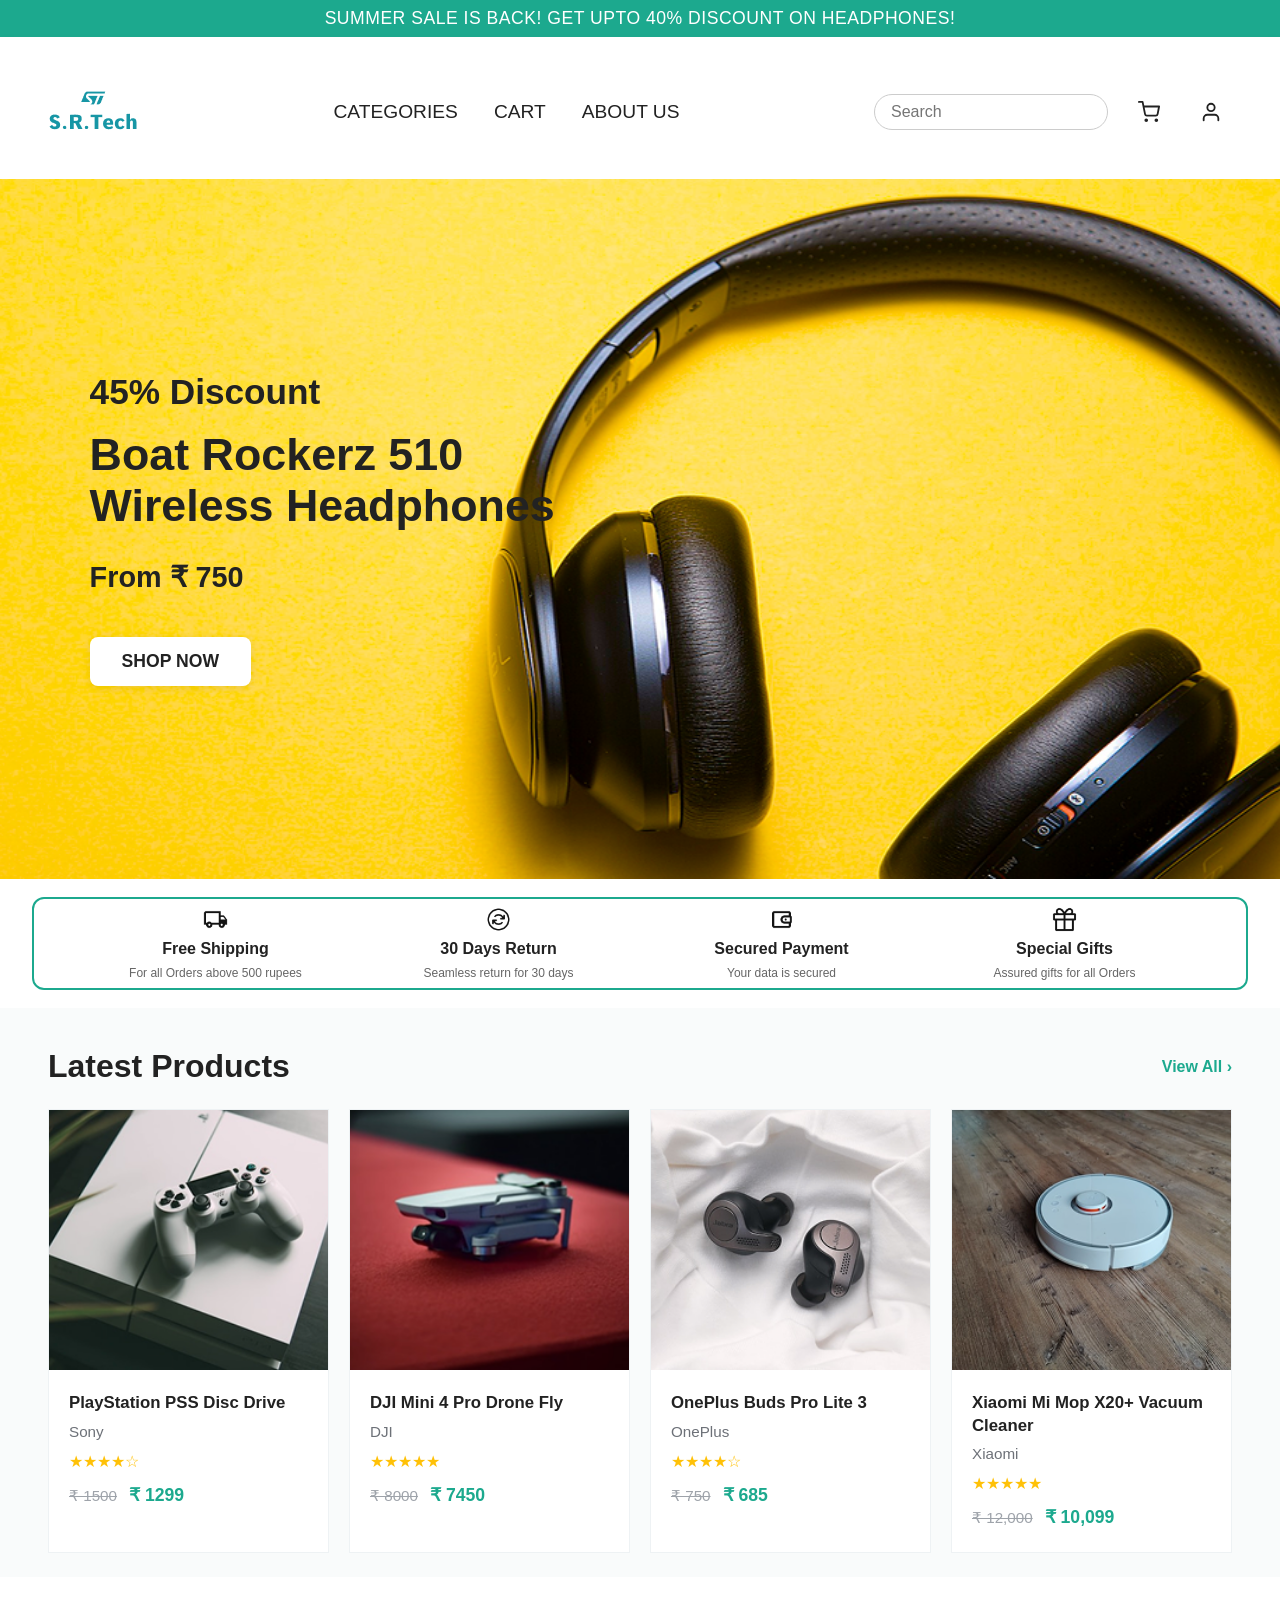
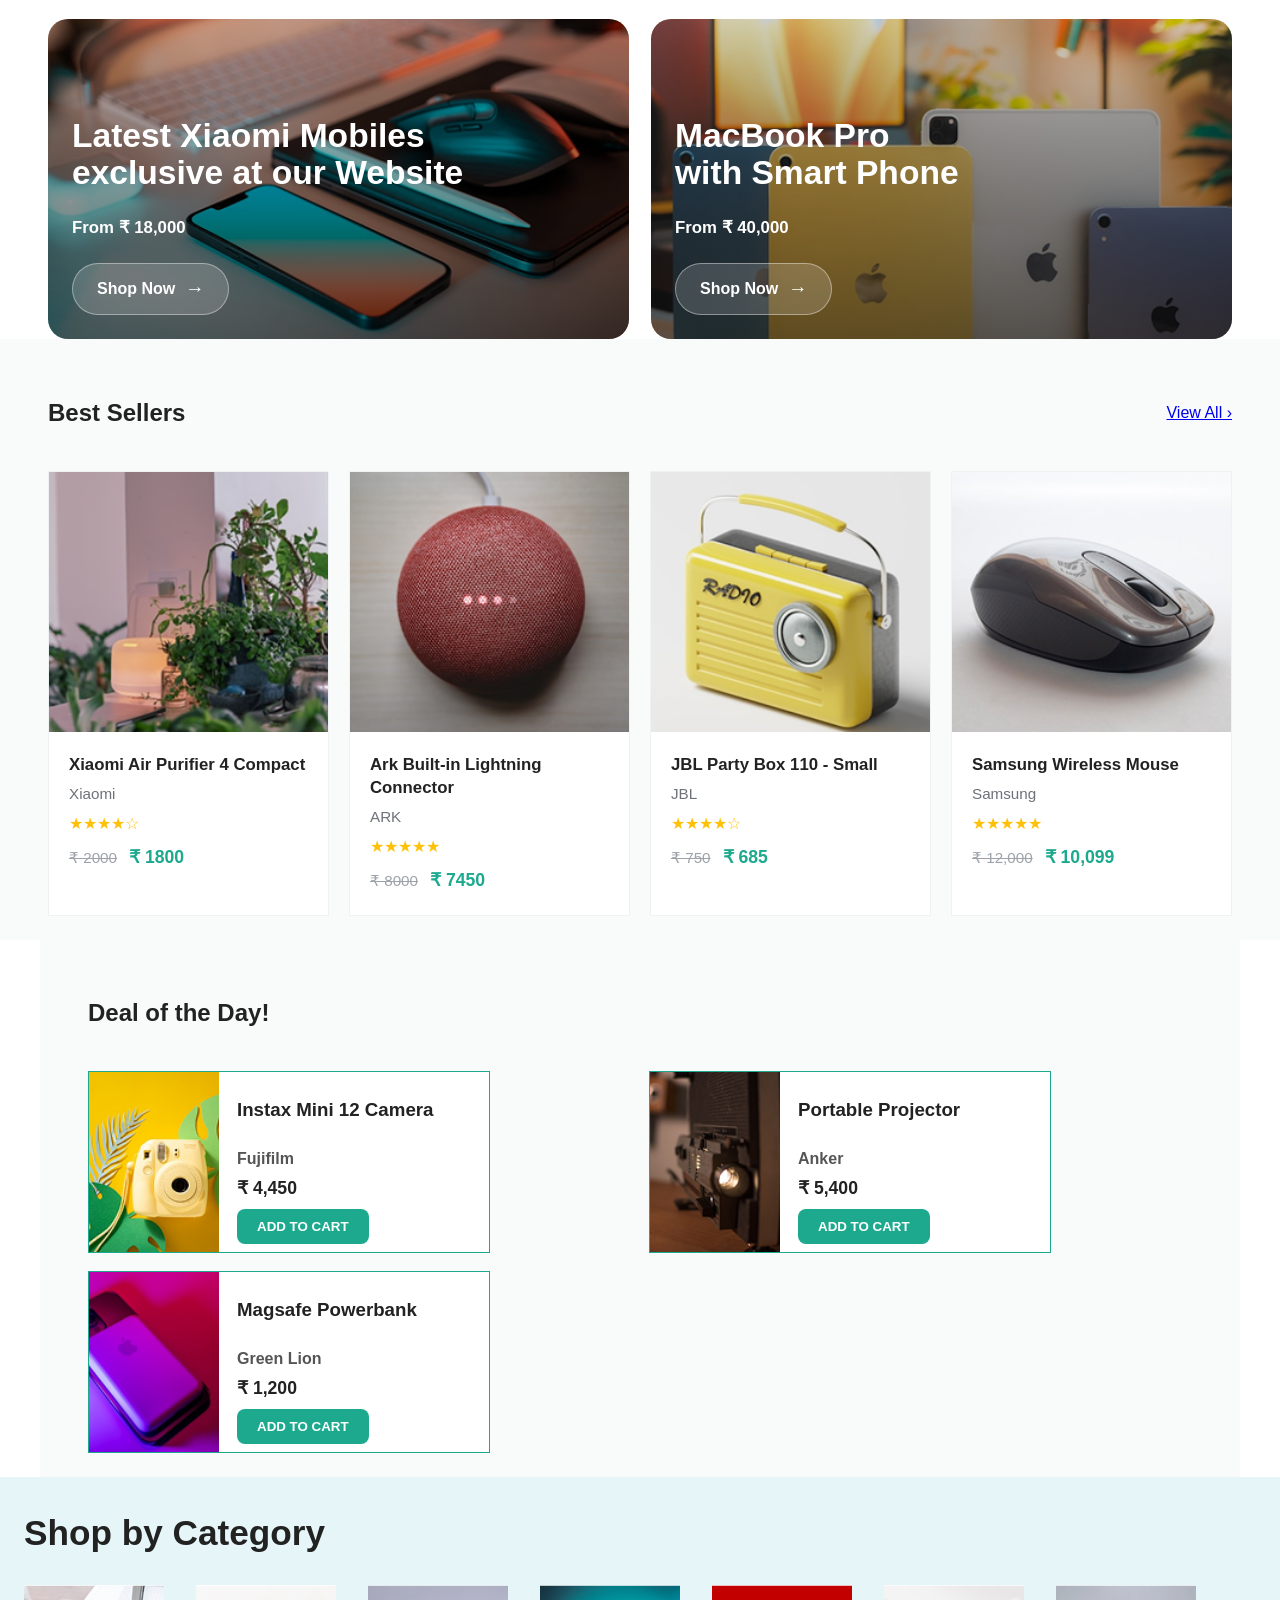
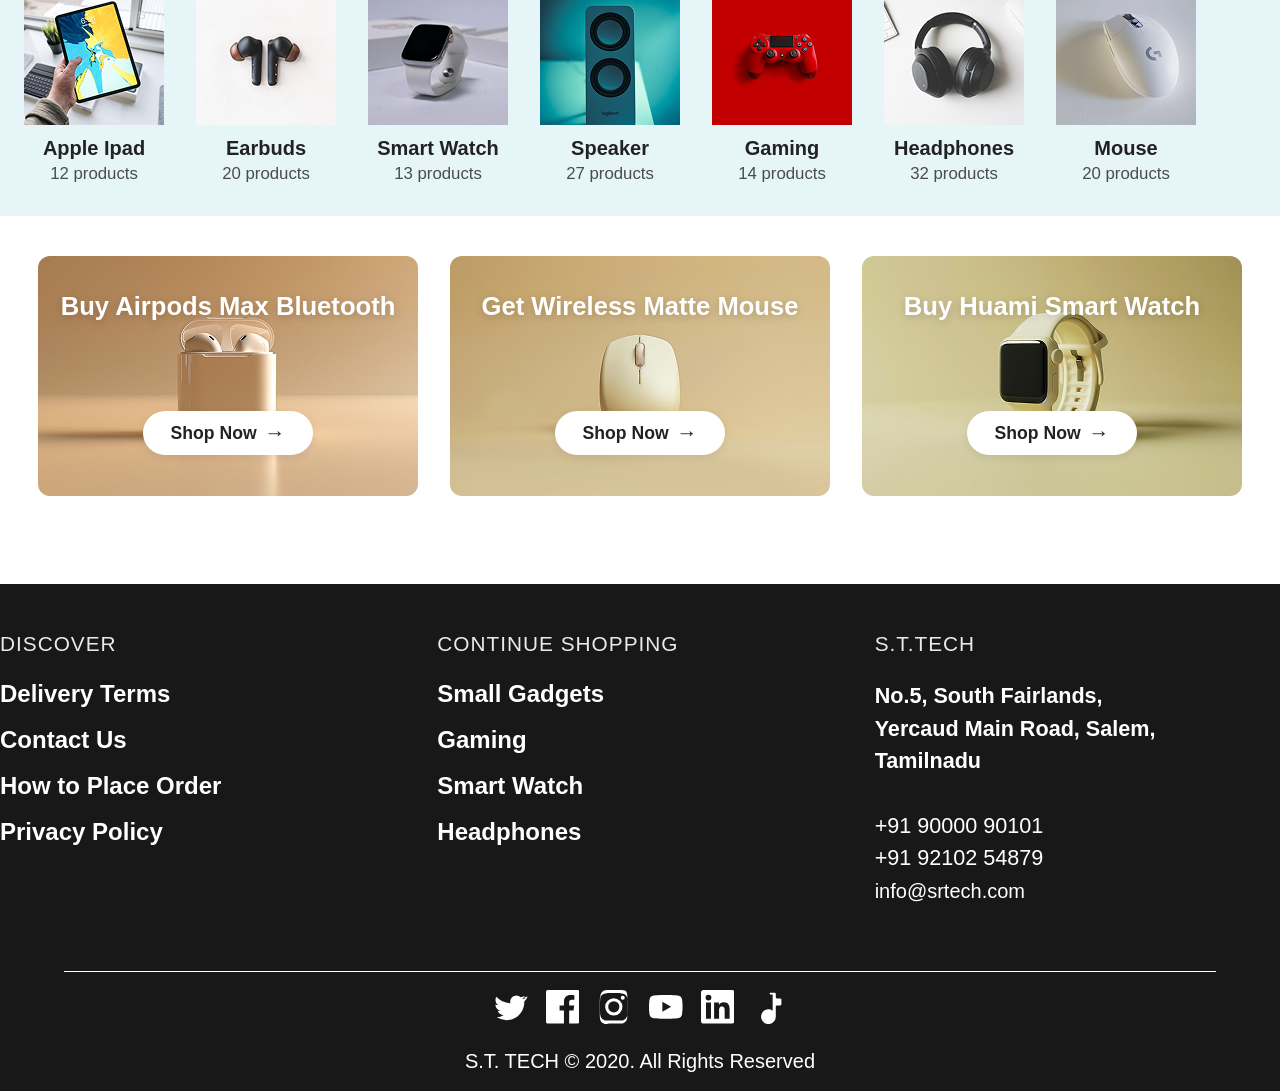
<file: index.html>
<!DOCTYPE html>
<html lang="en">

<head>

    <meta charset="UTF-8">
    <meta name="viewport" content="width=device-width, initial-scale=1.0">
    <title>S.R.Tech - Electronics Store</title>
    <link rel="stylesheet" href="style.css">
    <link rel="icon" href="images/home/logo.png">
</head>

<body>
    <div id="navbar-container"></div>
    <script>
        fetch('navBar.html')
            .then(res => res.text())
            .then(data => {
                document.getElementById('navbar-container').innerHTML = data;
            });
    </script>
    <main>
        <section class="hero full-banner">
            <div class="hero-content">
                <h2>45% Discount</h2>
                <h1>Boat Rockerz 510<br>Wireless Headphones</h1>
                <p>From ₹ 750</p>
                <button class="shop-btn">SHOP NOW</button>
            </div>
        </section>

        <section class="features">
            <div class="feature-box">
                <img src="images/home/mini section/free shipping.png" alt="Free Shipping" class="feature-icon">
                <h3>Free Shipping</h3>
                <p>For all Orders above 500 rupees</p>
            </div>
            <div class="feature-box">
                <img src="images/home/mini section/30 days return.png" alt="30 Days Return" class="feature-icon">
                <h3>30 Days Return</h3>
                <p>Seamless return for 30 days</p>
            </div>
            <div class="feature-box">
                <img src="images/home/mini section/secured payment.png" alt="Secured Payment" class="feature-icon">
                <h3>Secured Payment</h3>
                <p>Your data is secured</p>
            </div>
            <div class="feature-box">
                <img src="images/home/mini section/special gift.png" alt="Special Gifts" class="feature-icon">
                <h3>Special Gifts</h3>
                <p>Assured gifts for all Orders</p>
            </div>
        </section>

        <section class="latest-products">
            <div class="section-header">
                <h2>Latest Products</h2>
                <a href="#" class="view-all">View All &#8250;</a>
            </div>
            <div class="product-grid">
                <div class="product-card card-link-wrap">
                    <a href="productDetails_one.html" class="card-link" tabindex="-1"
                        aria-label="View product details"></a>
                    <img src="images/home/latest/latest home image 1.png" alt="PlayStation PSS Disc Drive">
                    <div class="product-card-content">
                        <h3 class="product-title">PlayStation PSS Disc Drive</h3>
                        <p class="product-brand">Sony</p>
                        <div class="product-rating">★★★★☆</div>
                        <div class="product-prices">
                            <span class="product-old">₹ 1500</span>
                            <span class="product-new">₹ 1299</span>
                        </div>
                    </div>
                </div>
                <div class="product-card card-link-wrap">
                    <a href="productDetails_two.html" class="card-link" tabindex="-1"
                        aria-label="View product details"></a>
                    <img src="images/home/latest/latest home image 2.png" alt="DJI Mini 4 Pro Drone Fly">
                    <div class="product-card-content">
                        <h3 class="product-title">DJI Mini 4 Pro Drone Fly</h3>
                        <p class="product-brand">DJI</p>
                        <div class="product-rating">★★★★★</div>
                        <div class="product-prices">
                            <span class="product-old">₹ 8000</span>
                            <span class="product-new">₹ 7450</span>
                        </div>
                    </div>
                </div>
                <div class="product-card card-link-wrap">
                    <a href="productDetails_three.html" class="card-link" tabindex="-1"
                        aria-label="View product details"></a>
                    <img src="images/home/latest/latest home image 3.png" alt="OnePlus Buds Pro Lite 3">
                    <div class="product-card-content">
                        <h3 class="product-title">OnePlus Buds Pro Lite 3</h3>
                        <p class="product-brand">OnePlus</p>
                        <div class="product-rating">★★★★☆</div>
                        <div class="product-prices">
                            <span class="product-old">₹ 750</span>
                            <span class="product-new">₹ 685</span>
                        </div>
                    </div>
                </div>
                <div class="product-card card-link-wrap">
                    <a href="productDetails_one.html" class="card-link" tabindex="-1"
                        aria-label="View product details"></a>
                    <img src="images/home/latest/latest home image 4.png" alt="Xiaomi Mi Mop X20+ Vacuum Cleaner">
                    <div class="product-card-content">
                        <h3 class="product-title">Xiaomi Mi Mop X20+ Vacuum Cleaner</h3>
                        <p class="product-brand">Xiaomi</p>
                        <div class="product-rating">★★★★★</div>
                        <div class="product-prices">
                            <span class="product-old">₹ 12,000</span>
                            <span class="product-new">₹ 10,099</span>
                        </div>
                    </div>
                </div>
                <style>
                    .card-link-wrap {
                        position: relative;
                    }

                    .card-link {
                        position: absolute;
                        inset: 0;
                        z-index: 2;
                        background: none;
                        border: none;
                        cursor: pointer;
                        text-decoration: none;
                        color: inherit;
                    }

                    .card-link:focus {
                        outline: 2px solid #1ca98e;
                    }
                </style>
            </div>
        </section>
        <section class="promo-posters">
            <article class="promo-card poster-1">
                <div class="promo-overlay">
                    <h2>Latest Xiaomi Mobiles<br>exclusive at our Website</h2>
                    <p>From ₹ 18,000</p>
                    <a href="#" class="promo-btn">Shop Now <span>→</span></a>
                </div>
            </article>
            <article class="promo-card poster-2">
                <div class="promo-overlay">
                    <h2>MacBook Pro<br>with Smart Phone</h2>
                    <p>From ₹ 40,000</p>
                    <a href="#" class="promo-btn">Shop Now <span>→</span></a>
                </div>
            </article>
        </section>

        <section class="best-sellers">
            <div class="section-header">
                <h2>Best Sellers</h2>
                <a href="#" class="view-all">View All &#8250;</a>
            </div>
            <div class="product-grid">
                <article class="product-card card-link-wrap">
                    <a href="productDetails_one.html" class="card-link" tabindex="-1"
                        aria-label="View product details"></a>
                    <img src="images/home/best sellers/best sellers home 1.png" alt="Xiaomi Air Purifier 4 Compact">
                    <div class="product-card-content">
                        <h3 class="product-title">Xiaomi Air Purifier 4 Compact</h3>
                        <p class="product-brand">Xiaomi</p>
                        <div class="product-rating">★★★★☆</div>
                        <div class="product-prices">
                            <span class="product-old">₹ 2000</span>
                            <span class="product-new">₹ 1800</span>
                        </div>
                    </div>
                </article>
                <article class="product-card card-link-wrap">
                    <a href="productDetails_two.html" class="card-link" tabindex="-1"
                        aria-label="View product details"></a>
                    <img src="images/home/best sellers/best sellers home 2.png" alt="Ark Built-in Lightning Connector">
                    <div class="product-card-content">
                        <h3 class="product-title">Ark Built-in Lightning Connector</h3>
                        <p class="product-brand">ARK</p>
                        <div class="product-rating">★★★★★</div>
                        <div class="product-prices">
                            <span class="product-old">₹ 8000</span>
                            <span class="product-new">₹ 7450</span>
                        </div>
                    </div>
                </article>
                <article class="product-card card-link-wrap">
                    <a href="productDetails_three.html" class="card-link" tabindex="-1"
                        aria-label="View product details"></a>
                    <img src="images/home/best sellers/best sellers home 3.png" alt="JBL Party Box 110 - Small">
                    <div class="product-card-content">
                        <h3 class="product-title">JBL Party Box 110 - Small</h3>
                        <p class="product-brand">JBL</p>
                        <div class="product-rating">★★★★☆</div>
                        <div class="product-prices">
                            <span class="product-old">₹ 750</span>
                            <span class="product-new">₹ 685</span>
                        </div>
                    </div>
                </article>
                <article class="product-card card-link-wrap">
                    <a href="productDetails_one.html" class="card-link" tabindex="-1"
                        aria-label="View product details"></a>
                    <img src="images/home/best sellers/best sellers home 4.png" alt="Samsung Wireless Mouse">
                    <div class="product-card-content">
                        <h3 class="product-title">Samsung Wireless Mouse</h3>
                        <p class="product-brand">Samsung</p>
                        <div class="product-rating">★★★★★</div>
                        <div class="product-prices">
                            <span class="product-old">₹ 12,000</span>
                            <span class="product-new">₹ 10,099</span>
                        </div>
                    </div>
                </article>
            </div>
        </section>

        <section class="deal-of-day-container">
            <section class="deal-of-day">
                <div class="section-header">
                    <h2>Deal of the Day!</h2>
                </div>
                <div class="deal-grid">
                    <article class="deal-card">
                        <img src="images/home/deal of the day/deal of the day 1.png" alt="Instax Mini 12 Camera">
                        <div class="deal-card-content">
                            <h3>Instax Mini 12 Camera</h3>
                            <p class="deal-brand">Fujifilm</p>
                            <p class="deal-price">₹ 4,450</p>
                            <button class="deal-btn">ADD TO CART</button>
                        </div>
                    </article>
                    <article class="deal-card">
                        <img src="images/home/deal of the day/deal of the day 2.png" alt="Portable Projector">
                        <div class="deal-card-content">
                            <h3>Portable Projector</h3>
                            <p class="deal-brand">Anker</p>
                            <p class="deal-price">₹ 5,400</p>
                            <button class="deal-btn">ADD TO CART</button>
                        </div>
                    </article>
                    <article class="deal-card">
                        <img src="images/home/deal of the day/deal of the day 3.png" alt="Magsafe Powerbank">
                        <div class="deal-card-content">
                            <h3>Magsafe Powerbank</h3>
                            <p class="deal-brand">Green Lion</p>
                            <p class="deal-price">₹ 1,200</p>
                            <button class="deal-btn">ADD TO CART</button>
                        </div>
                    </article>
                </div>
            </section>
        </section>
        <!-- SHOP BY CATEGORY -->

        <section class="shop-by-category-container">
            <div class="shop-by-category">
                <h2>Shop by Category</h2>
                <div class="category-grid">
                    <div class="category-item">
                        <img src="images/home/shopbycategory/shop home 1.png" alt="Apple Ipad">
                        <div class="category-label">Apple Ipad</div>
                        <div class="category-count">12 products</div>
                    </div>
                    <div class="category-item">
                        <img src="images/home/shopbycategory/shop home 2.png" alt="Earbuds">
                        <div class="category-label">Earbuds</div>
                        <div class="category-count">20 products</div>
                    </div>
                    <div class="category-item">
                        <img src="images/home/shopbycategory/shop home 3.png" alt="Smart Watch">
                        <div class="category-label">Smart Watch</div>
                        <div class="category-count">13 products</div>
                    </div>
                    <div class="category-item">
                        <img src="images/home/shopbycategory/shop home 4.png" alt="Speaker">
                        <div class="category-label">Speaker</div>
                        <div class="category-count">27 products</div>
                    </div>
                    <div class="category-item">
                        <img src="images/home/shopbycategory/shop home 5.png" alt="Gaming">
                        <div class="category-label">Gaming</div>
                        <div class="category-count">14 products</div>
                    </div>
                    <div class="category-item">
                        <img src="images/home/shopbycategory/shop home 6.png" alt="Headphones">
                        <div class="category-label">Headphones</div>
                        <div class="category-count">32 products</div>
                    </div>
                    <div class="category-item">
                        <img src="images/home/shopbycategory/shop home 7.png" alt="Mouse">
                        <div class="category-label">Mouse</div>
                        <div class="category-count">20 products</div>
                    </div>
                </div>
            </div>
        </section>
        <!-- Golden Section -->

        <section class="golden-section">
            <div class="golden-grid">
                <div class="golden-card">
                    <img src="images/home/golden/golden1.png" alt="Buy Airpods Max Bluetooth">
                    <div class="golden-overlay">
                        <div class="golden-title">Buy Airpods Max Bluetooth</div>
                        <a href="#" class="golden-btn">Shop Now <span>&#8594;</span></a>
                    </div>
                </div>
                <div class="golden-card">
                    <img src="images/home/golden/golden2.png" alt="Get Wireless Matte Mouse">
                    <div class="golden-overlay">
                        <div class="golden-title">Get Wireless Matte Mouse</div>
                        <a href="#" class="golden-btn">Shop Now <span>&#8594;</span></a>
                    </div>
                </div>
                <div class="golden-card">
                    <img src="images/home/golden/golden3.png" alt="Buy Huami Smart Watch">
                    <div class="golden-overlay">
                        <div class="golden-title">Buy Huami Smart Watch</div>
                        <a href="#" class="golden-btn">Shop Now <span>&#8594;</span></a>
                    </div>
                </div>
            </div>
        </section>

    </main>
    <script src="script.js"></script>
    <script>
        // Dynamically load footer.html and insert at end of body
        fetch('footer.html')
            .then(response => response.text())
            .then(html => {
                const footerDiv = document.createElement('div');
                footerDiv.innerHTML = html;
                document.body.appendChild(footerDiv);
            });
    </script>
</body>

</html>
</file>
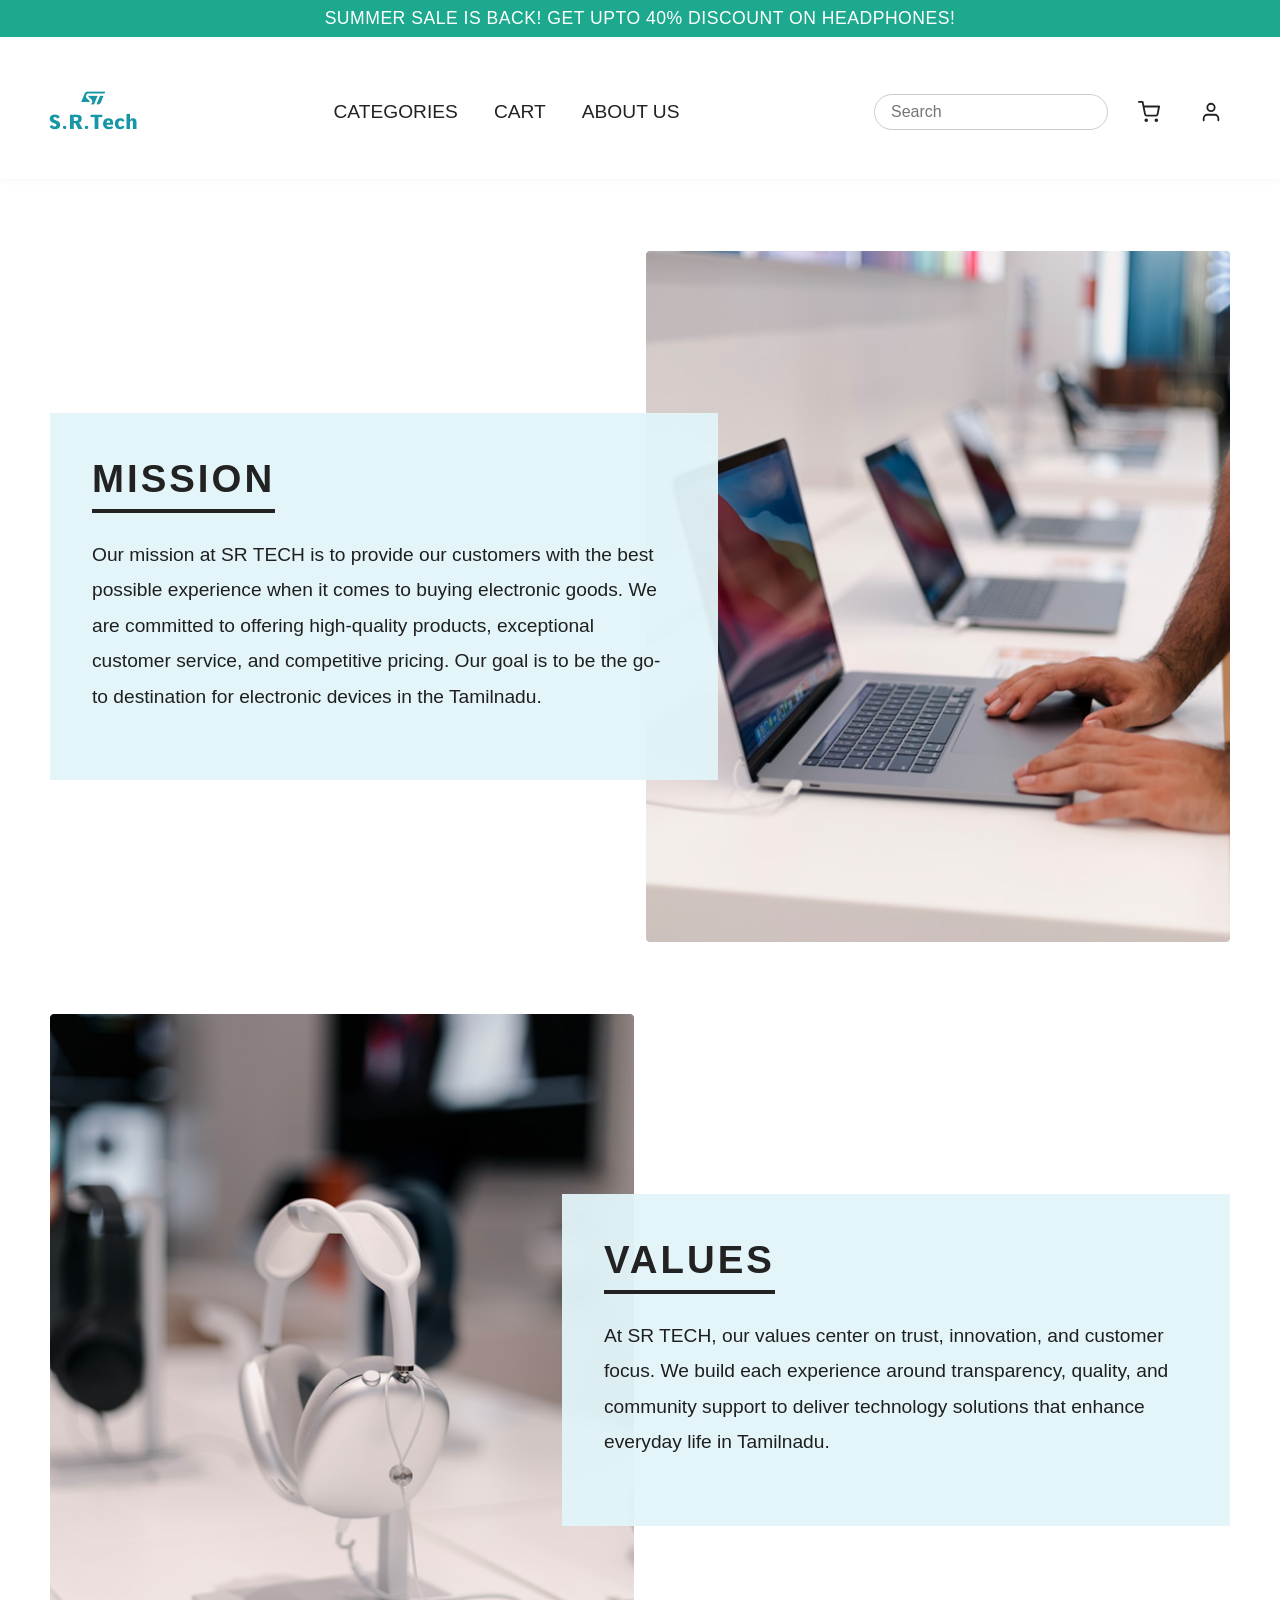
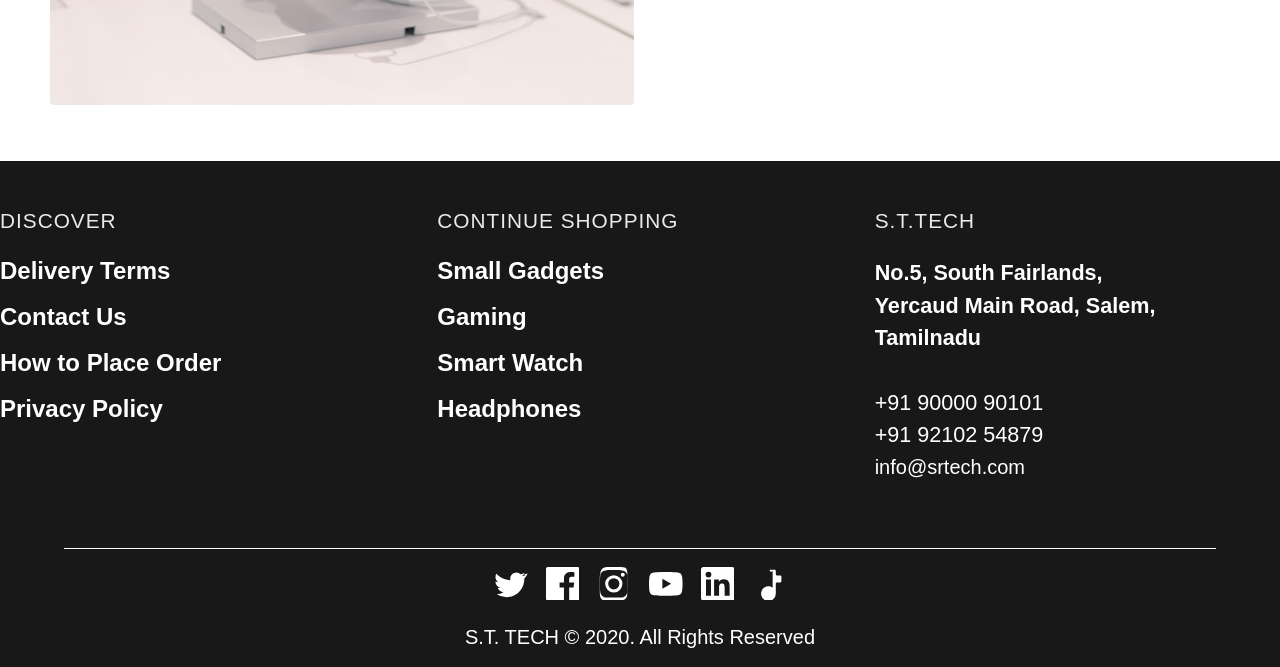
<file: about.html>
<!DOCTYPE html>
<html lang="en">

<head>
    <meta charset="UTF-8">
    <meta name="viewport" content="width=device-width, initial-scale=1.0">
    <title>About Us - S.R.Tech</title>
    <link rel="stylesheet" href="style.css">
    <link rel="icon" href="images/home/logo.png">
    <style>
        .about-story {
            max-width: 1180px;
            margin: 72px auto 56px;
            padding: 0 24px;
            display: flex;
            align-items: center;
            gap: 48px;
            flex-wrap: wrap;
            position: relative;
        }

        .about-story-image {
            flex: 1 1 420px;
            min-width: 320px;
            position: relative;
            z-index: 0;
        }

        .about-story-image img {
            width: 100%;
            height: auto;
            display: block;
            object-fit: cover;
        }

        .about-story-content {
            flex: 1 1 420px;
            background: rgba(226, 245, 249, 0.95);
            padding: 44px 42px;
            margin-right: -120px;
            z-index: 1;
        }

        .about-story-content.overlap-left {
            margin-right: 0;
            margin-left: -120px;
        }

        .about-story-content h2 {
            margin: 0 0 24px;
            font-size: 2.4rem;
            letter-spacing: 3px;
            text-transform: uppercase;
            display: inline-block;
            border-bottom: 4px solid #222;
            padding-bottom: 8px;
        }

        .about-story-content p {
            margin: 0 0 22px;
            font-size: 1.2rem;
            line-height: 1.85;
            color: #1f1f1f;
        }

        .about-story-content .about-quote {
            margin-top: 8px;
            font-size: 1.05rem;
            font-weight: 700;
            color: #2a2a2a;
        }

        @media (max-width: 900px) {
            .about-story {
                margin: 48px auto 40px;
                gap: 24px;
            }

            .about-story-content {
                padding: 32px 28px;
                margin-right: -80px;
            }

            .about-story-content.overlap-left {
                margin-right: 0;
                margin-left: -80px;
            }

            .about-story-content h2 {
                font-size: 2rem;
            }
        }

        @media (max-width: 720px) {
            .about-story-content {
                margin-right: 0;
                width: 100%;
            }

            .about-story-content.overlap-left {
                margin-left: 0;
            }
        }

        @media (max-width: 640px) {
            .about-story {
                padding: 0 16px;
            }

            .about-story-content {
                padding: 24px 20px;
            }
        }
    </style>
</head>

<body>
    <div id="navbar-container"></div>
    <main>
        <section class="about-story">
            <div class="about-story-content">
                <h2>MISSION</h2>
                <p>Our mission at SR TECH is to provide our customers with the best possible experience when it comes to
                    buying electronic goods. We are committed to offering high-quality products, exceptional customer
                    service, and competitive pricing. Our goal is to be the go-to destination for electronic devices in
                    the Tamilnadu.</p>
            </div>
            <div class="about-story-image">
                <img src="images/about/2.png" alt="SR TECH mission">
            </div>
        </section>

        <section class="about-story">
            <div class="about-story-image">
                <img src="images/about/3.png" alt="SR TECH values">
            </div>
            <div class="about-story-content overlap-left">
                <h2>VALUES</h2>
                <p>At SR TECH, our values center on trust, innovation, and customer focus. We build each experience
                    around transparency, quality, and community support to deliver technology solutions that enhance
                    everyday life in Tamilnadu.</p>
            </div>
        </section>
    </main>
    <div id="footer-container"></div>
    <script>
        fetch('navBar.html')
            .then(res => res.text())
            .then(data => {
                document.getElementById('navbar-container').innerHTML = data;
            });

        fetch('footer.html')
            .then(res => res.text())
            .then(data => {
                document.getElementById('footer-container').innerHTML = data;
            });
    </script>
</body>

</html>
</file>
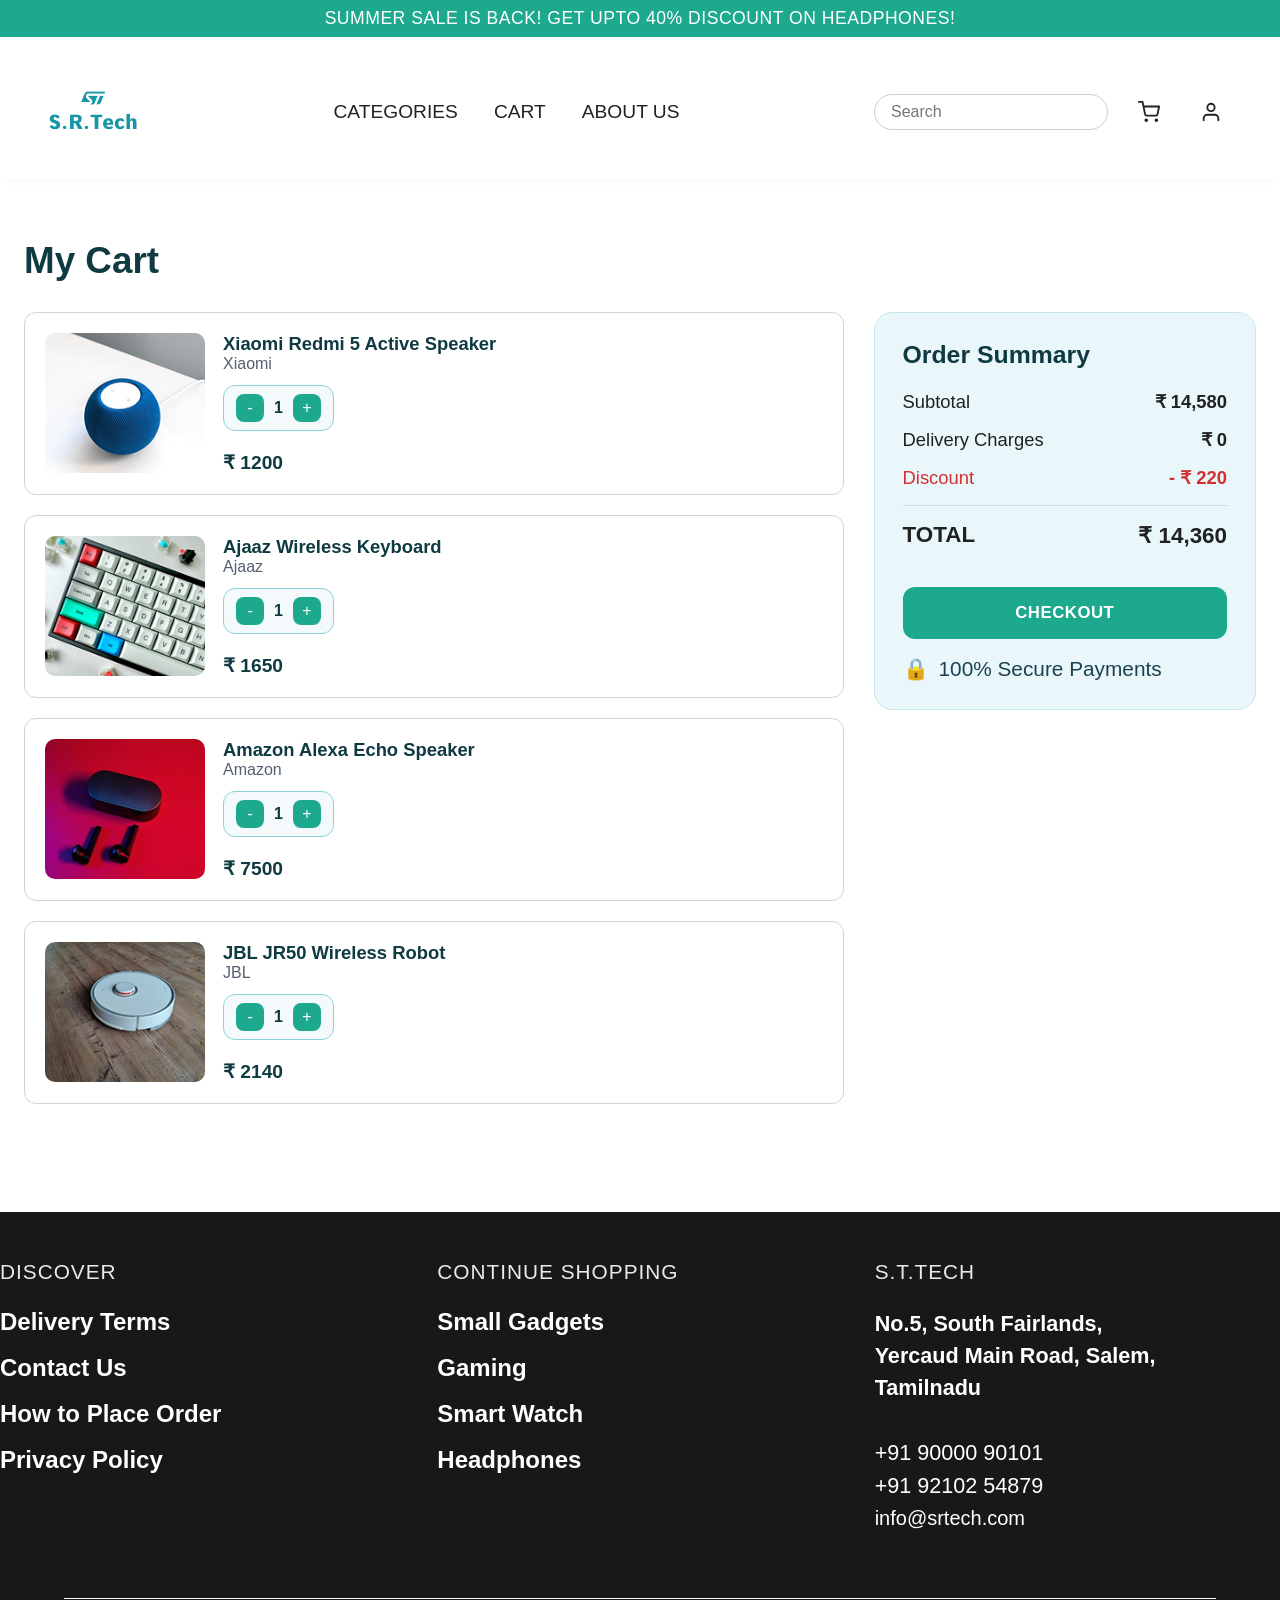
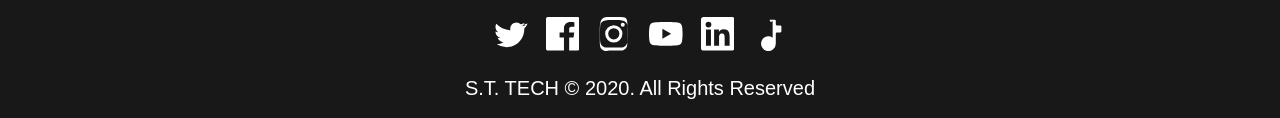
<file: cart.html>
<!DOCTYPE html>
<html lang="en">

<head>
    <meta charset="UTF-8">
    <meta name="viewport" content="width=device-width, initial-scale=1.0">
    <title>My Cart - S.R.Tech</title>
    <link rel="stylesheet" href="style.css">
    <link rel="icon" href="images/home/logo.png">
    <style>
        main {
            min-height: auto !important;
            height: auto !important;
        }

        main.cart-page {
            min-height: auto !important;
            height: auto !important;
        }

        .cart-page {
            max-width: 1320px;
            margin: 0 auto;
            padding: 36px 24px 60px;
        }

        .page-title {
            font-size: 2.3rem;
            font-weight: 700;
            color: #0f3a42;
            margin-bottom: 30px;
        }

        .cart-layout {
            display: grid;
            grid-template-columns: 1.5fr 0.7fr;
            gap: 30px;
            align-items: start;
        }

        .cart-items {
            display: flex;
            flex-direction: column;
            gap: 20px;
        }

        .summary-panel {
            align-self: start;
        }

        .cart-card {
            display: grid;
            grid-template-columns: 160px 1fr;
            gap: 18px;
            padding: 20px;
            border: 1px solid #d4d4d4;
            border-radius: 12px;
            background: #fff;
            align-items: center;
        }

        .cart-card img {
            width: 100%;
            height: 140px;
            object-fit: cover;
            border-radius: 10px;
        }

        .cart-card-body {
            display: flex;
            flex-direction: column;
            gap: 12px;
        }

        .cart-product-title {
            font-size: 1.15rem;
            font-weight: 700;
            margin: 0;
            color: #0f3a42;
        }

        .cart-product-brand {
            font-size: 1rem;
            color: #54606f;
            margin: 0;
        }

        .cart-quantity {
            display: inline-flex;
            align-items: center;
            gap: 10px;
            background: #f4fafb;
            border: 1px solid #8ad2dc;
            border-radius: 12px;
            padding: 8px 12px;
            font-weight: 700;
            color: #0f3a42;
            width: fit-content;
        }

        .cart-quantity button {
            display: inline-flex;
            align-items: center;
            justify-content: center;
            width: 28px;
            height: 28px;
            border: none;
            border-radius: 8px;
            background: #1ca98e;
            color: #fff;
            font-size: 1rem;
            cursor: pointer;
            line-height: 1;
        }

        .cart-price {
            font-size: 1.2rem;
            font-weight: 700;
            color: #0f3a42;
            margin-top: 8px;
        }

        .summary-panel {
            background: #e9f7fa;
            padding: 28px;
            border-radius: 18px;
            border: 1px solid #c7e8eb;
        }

        .summary-title {
            font-size: 1.55rem;
            font-weight: 700;
            margin-bottom: 22px;
            color: #0f3a42;
        }

        .summary-row {
            display: flex;
            justify-content: space-between;
            align-items: center;
            margin-bottom: 16px;
            font-size: 1.15rem;
            color: #212121;
        }

        .summary-row.total {
            font-size: 1.4rem;
            font-weight: 700;
            margin-top: 8px;
            border-top: 1px solid rgba(15, 58, 66, 0.14);
            padding-top: 16px;
        }

        .summary-row.discount {
            color: #d32f2f;
        }

        .checkout-btn {
            display: inline-flex;
            align-items: center;
            justify-content: center;
            width: 100%;
            padding: 16px 0;
            margin-top: 22px;
            background: #1ca98e;
            color: #fff;
            border: none;
            border-radius: 12px;
            font-size: 1.05rem;
            font-weight: 700;
            letter-spacing: 0.5px;
            cursor: pointer;
        }

        .secure-note {
            display: inline-flex;
            align-items: center;
            gap: 10px;
            color: #1b4250;
            margin-top: 18px;
            font-size: 1rem;
            font-weight: 500;
        }

        .secure-note span {
            font-size: 1.3rem;
        }

        @media (max-width: 980px) {
            .cart-layout {
                grid-template-columns: 1fr;
            }
        }

        @media (max-width: 640px) {
            .cart-card {
                grid-template-columns: 1fr;
                text-align: center;
            }

            .cart-card-body {
                align-items: center;
            }

            .cart-quantity {
                justify-content: center;
            }
        }
    </style>
</head>

<body>
    <div id="navbar-container"></div>
    <script>
        fetch('navBar.html')
            .then(res => res.text())
            .then(data => {
                document.getElementById('navbar-container').innerHTML = data;
            });
    </script>

    <main class="cart-page">
        <h1 class="page-title">My Cart</h1>
        <div class="cart-layout">
            <section class="cart-items">
                <article class="cart-card">
                    <img src="images/cart/cart 1.png" alt="Xiaomi Redmi 5 Active Speaker">
                    <div class="cart-card-body">
                        <div>
                            <h2 class="cart-product-title">Xiaomi Redmi 5 Active Speaker</h2>
                            <p class="cart-product-brand">Xiaomi</p>
                        </div>
                        <div class="cart-quantity" aria-label="Quantity selector">
                            <button>-</button>
                            <span>1</span>
                            <button>+</button>
                        </div>
                        <div class="cart-price">₹ 1200</div>
                    </div>
                </article>
                <article class="cart-card">
                    <img src="images/cart/cart 2.png" alt="Ajaaz Wireless Keyboard">
                    <div class="cart-card-body">
                        <div>
                            <h2 class="cart-product-title">Ajaaz Wireless Keyboard</h2>
                            <p class="cart-product-brand">Ajaaz</p>
                        </div>
                        <div class="cart-quantity" aria-label="Quantity selector">
                            <button>-</button>
                            <span>1</span>
                            <button>+</button>
                        </div>
                        <div class="cart-price">₹ 1650</div>
                    </div>
                </article>
                <article class="cart-card">
                    <img src="images/cart/cart 3.png" alt="Amazon Alexa Echo Speaker">
                    <div class="cart-card-body">
                        <div>
                            <h2 class="cart-product-title">Amazon Alexa Echo Speaker</h2>
                            <p class="cart-product-brand">Amazon</p>
                        </div>
                        <div class="cart-quantity" aria-label="Quantity selector">
                            <button>-</button>
                            <span>1</span>
                            <button>+</button>
                        </div>
                        <div class="cart-price">₹ 7500</div>
                    </div>
                </article>
                <article class="cart-card">
                    <img src="images/cart/cart 4.png" alt="JBL JR50 Wireless Robot">
                    <div class="cart-card-body">
                        <div>
                            <h2 class="cart-product-title">JBL JR50 Wireless Robot</h2>
                            <p class="cart-product-brand">JBL</p>
                        </div>
                        <div class="cart-quantity" aria-label="Quantity selector">
                            <button>-</button>
                            <span>1</span>
                            <button>+</button>
                        </div>
                        <div class="cart-price">₹ 2140</div>
                    </div>
                </article>
            </section>

            <aside class="summary-panel">
                <div class="summary-title">Order Summary</div>
                <div class="summary-row">
                    <span>Subtotal</span>
                    <strong>₹ 14,580</strong>
                </div>
                <div class="summary-row">
                    <span>Delivery Charges</span>
                    <strong>₹ 0</strong>
                </div>
                <div class="summary-row discount">
                    <span>Discount</span>
                    <strong>- ₹ 220</strong>
                </div>
                <div class="summary-row total">
                    <span>TOTAL</span>
                    <strong>₹ 14,360</strong>
                </div>
                <button class="checkout-btn">CHECKOUT</button>
                <div class="secure-note">
                    <span>🔒</span>
                    <span>100% Secure Payments</span>
                </div>
            </aside>
        </div>
    </main>

    <div id="footer-container"></div>
    <script>
        fetch('footer.html')
            .then(res => res.text())
            .then(data => {
                document.getElementById('footer-container').innerHTML = data;
            });
    </script>
</body>

</html>
</file>
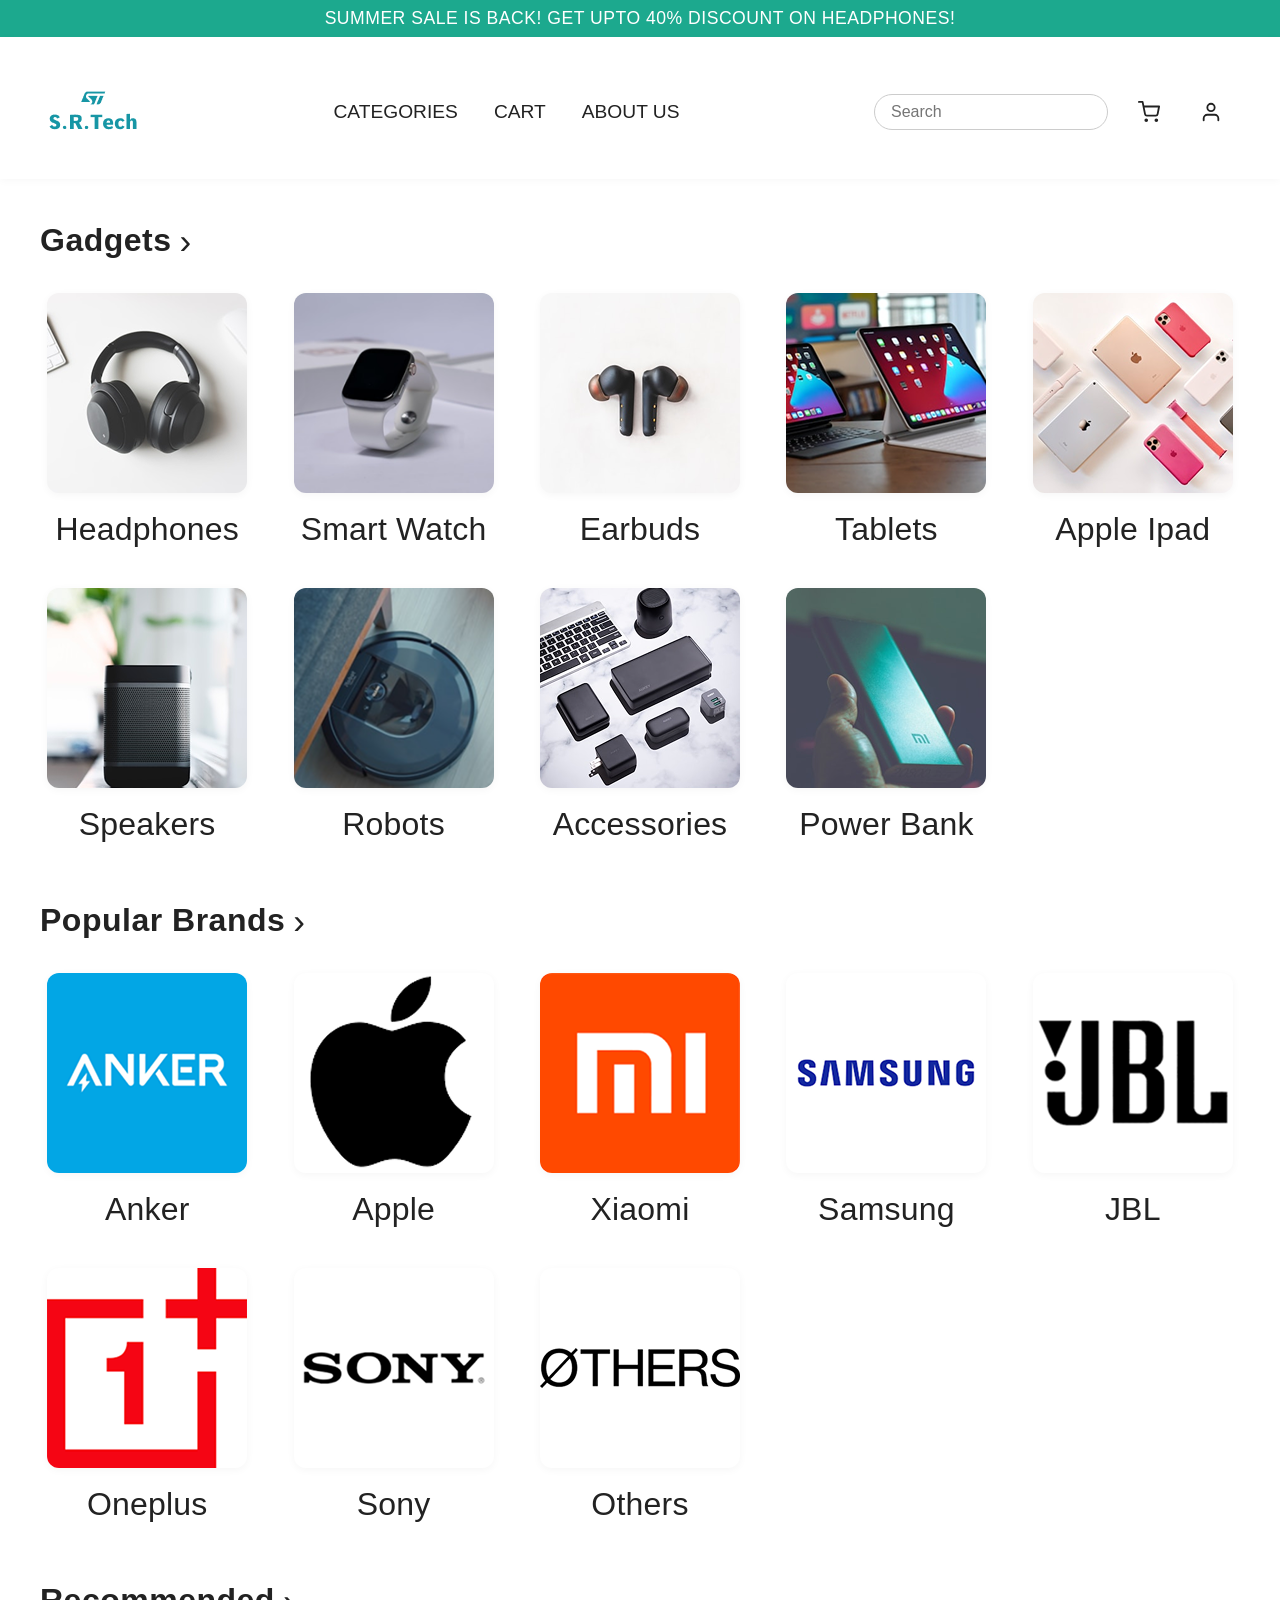
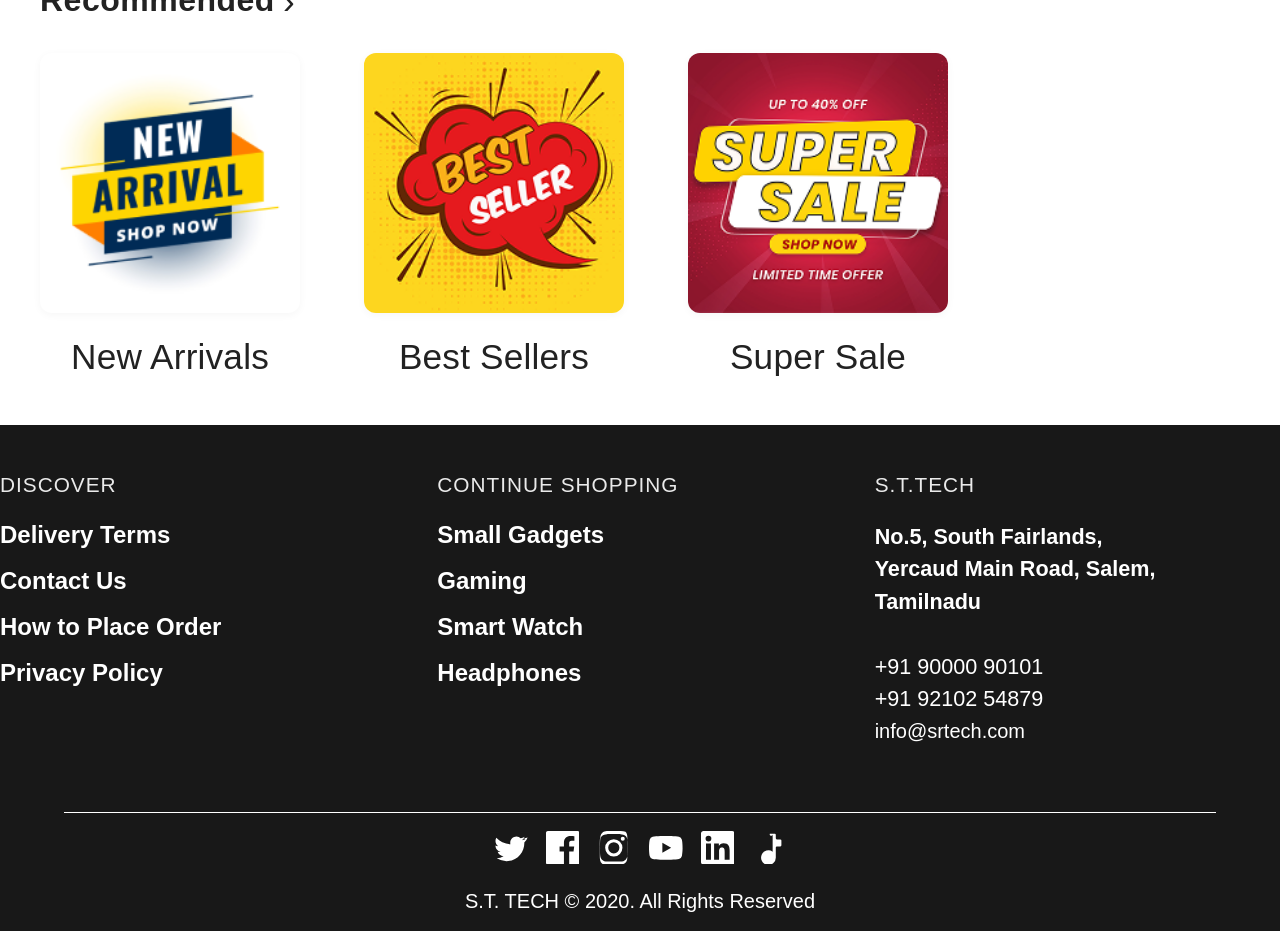
<file: categories.html>
<!DOCTYPE html>
<html lang="en">

<head>
    <meta charset="UTF-8">
    <meta name="viewport" content="width=device-width, initial-scale=1.0">
    <title>Categories - S.R.Tech</title>
    <link rel="stylesheet" href="style.css">
    <link rel="icon" href="images/home/logo.png">
</head>

<body>
    <div id="navbar-container"></div>
    <main>
        <section class="gadgets-section">
            <div class="gadgets-header">
                <span class="gadgets-title">Gadgets</span>
                <span class="gadgets-arrow">&#8250;</span>
            </div>
            <div class="gadgets-grid">
                <div class="gadget-card">
                    <img src="images/categories/gadgets/headphone cate.png" alt="Headphones">
                    <div class="gadget-label">Headphones</div>
                </div>
                <div class="gadget-card">
                    <img src="images/categories/gadgets/smart watch 7.png" alt="Smart Watch">
                    <div class="gadget-label">Smart Watch</div>
                </div>
                <div class="gadget-card">
                    <img src="images/categories/gadgets/earbuds cate.png" alt="Earbuds">
                    <div class="gadget-label">Earbuds</div>
                </div>
                <div class="gadget-card">
                    <img src="images/categories/gadgets/tablets cate.png" alt="Tablets">
                    <div class="gadget-label">Tablets</div>
                </div>
                <div class="gadget-card">
                    <img src="images/categories/gadgets/apple ipad cate.png" alt="Apple Ipad">
                    <div class="gadget-label">Apple Ipad</div>
                </div>
                <div class="gadget-card">
                    <img src="images/categories/gadgets/speaker cate.png" alt="Speakers">
                    <div class="gadget-label">Speakers</div>
                </div>
                <div class="gadget-card">
                    <img src="images/categories/gadgets/robot 6.png" alt="Robots">
                    <div class="gadget-label">Robots</div>
                </div>
                <div class="gadget-card">
                    <img src="images/categories/gadgets/access cate.png" alt="Accessories">
                    <div class="gadget-label">Accessories</div>
                </div>
                <div class="gadget-card">
                    <img src="images/categories/gadgets/power bank cate.png" alt="Power Bank">
                    <div class="gadget-label">Power Bank</div>
                </div>
            </div>
        </section>
        <!-- Brands Section -->
        <section class="brands-section">
            <div class="brands-header">
                <span class="brands-title">Popular Brands</span>
                <span class="brands-arrow">&#8250;</span>
            </div>
            <div class="brands-grid">
                <div class="brand-card">
                    <img src="images/categories/brands/anker cate.png" alt="Anker">
                    <div class="brand-label">Anker</div>
                </div>
                <div class="brand-card">
                    <img src="images/categories/brands/apple cate.png" alt="Apple">
                    <div class="brand-label">Apple</div>
                </div>
                <div class="brand-card">
                    <img src="images/categories/brands/xiaomi cate.png" alt="Xiaomi">
                    <div class="brand-label">Xiaomi</div>
                </div>
                <div class="brand-card">
                    <img src="images/categories/brands/samsung cate.png" alt="Samsung">
                    <div class="brand-label">Samsung</div>
                </div>
                <div class="brand-card">
                    <img src="images/categories/brands/jbl cate.png" alt="JBL">
                    <div class="brand-label">JBL</div>
                </div>
                <div class="brand-card">
                    <img src="images/categories/brands/oneplus cate.png" alt="Oneplus">
                    <div class="brand-label">Oneplus</div>
                </div>
                <div class="brand-card">
                    <img src="images/categories/brands/sony cate.png" alt="Sony">
                    <div class="brand-label">Sony</div>
                </div>
                <div class="brand-card">
                    <img src="images/categories/brands/others cate.png" alt="Others">
                    <div class="brand-label">Others</div>
                </div>
            </div>
        </section>
        <!-- More Sections -->
        <section class="more-section">
            <div class="more-header">
                <span class="more-title">Recommended</span>
                <span class="more-arrow">&#8250;</span>
            </div>
            <div class="more-grid">
                <div class="more-card">
                    <img src="images/categories/more/new arrival.png" alt="New Arrivals">
                    <div class="more-label">New Arrivals</div>
                </div>
                <div class="more-card">
                    <img src="images/categories/more/best seller cate.png" alt="Best Sellers">
                    <div class="more-label">Best Sellers</div>
                </div>
                <div class="more-card">
                    <img src="images/categories/more/super sale cate.png" alt="Super Sale">
                    <div class="more-label">Super Sale</div>
                </div>
            </div>
        </section>
        <style>
            .more-section {
                max-width: 1200px;
                margin: 56px auto 0 auto;
                padding: 0 24px;
            }

            .more-header {
                display: flex;
                align-items: center;
                gap: 8px;
                margin-bottom: 32px;
            }

            .more-title {
                font-size: 2rem;
                font-weight: 700;
                letter-spacing: 0.5px;
            }

            .more-arrow {
                font-size: 2.2rem;
                font-weight: 400;
                color: #222;
                margin-top: 2px;
            }

            .more-grid {
                display: flex;
                gap: 64px;
                justify-content: flex-start;
                align-items: flex-start;
            }

            .more-card {
                display: flex;
                flex-direction: column;
                align-items: center;
                width: 260px;
            }

            .more-card img {
                width: 260px;
                height: 260px;
                object-fit: contain;
                border-radius: 12px;
                background: #fff;
                box-shadow: 0 2px 8px rgba(0, 0, 0, 0.04);
            }

            .more-label {
                margin-top: 24px;
                font-size: 2.2rem;
                font-weight: 400;
                text-align: center;
                color: #222;
                letter-spacing: 0.2px;
            }

            @media (max-width: 1100px) {
                .more-grid {
                    gap: 32px;
                }
            }

            @media (max-width: 800px) {
                .more-grid {
                    flex-direction: column;
                    gap: 24px;
                    align-items: center;
                }

                .more-card {
                    width: 100%;
                }

                .more-card img {
                    width: 100%;
                    height: auto;
                    max-width: 320px;
                    max-height: 320px;
                }
            }

            @media (max-width: 600px) {
                .more-section {
                    padding: 0 6px;
                }

                .more-header {
                    margin-bottom: 18px;
                }

                .more-title {
                    font-size: 1.3rem;
                }

                .more-arrow {
                    font-size: 1.5rem;
                }

                .more-label {
                    font-size: 1.3rem;
                }
            }

            .brands-section {
                max-width: 1200px;
                margin: 56px auto 0 auto;
                padding: 0 24px;
            }

            .brands-header {
                display: flex;
                align-items: center;
                gap: 8px;
                margin-bottom: 32px;
            }

            .brands-title {
                font-size: 2rem;
                font-weight: 700;
                letter-spacing: 0.5px;
            }

            .brands-arrow {
                font-size: 2.2rem;
                font-weight: 400;
                color: #222;
                margin-top: 2px;
            }

            .brands-grid {
                display: grid;
                grid-template-columns: repeat(5, 1fr);
                gap: 40px 32px;
                justify-items: center;
            }

            .brand-card {
                display: flex;
                flex-direction: column;
                align-items: center;
                width: 200px;
            }

            .brand-card img {
                width: 200px;
                height: 200px;
                object-fit: contain;
                border-radius: 12px;
                background: #fff;
                box-shadow: 0 2px 8px rgba(0, 0, 0, 0.04);
            }

            .brand-label {
                margin-top: 18px;
                font-size: 2rem;
                font-weight: 400;
                text-align: center;
                color: #222;
                letter-spacing: 0.2px;
            }

            @media (max-width: 1100px) {
                .brands-grid {
                    grid-template-columns: repeat(3, 1fr);
                }
            }

            @media (max-width: 800px) {
                .brands-grid {
                    grid-template-columns: repeat(2, 1fr);
                }

                .brand-card {
                    width: 100%;
                }

                .brand-card img {
                    width: 100%;
                    height: auto;
                    max-width: 220px;
                    max-height: 220px;
                }
            }

            @media (max-width: 600px) {
                .brands-section {
                    padding: 0 6px;
                }

                .brands-header {
                    margin-bottom: 18px;
                }

                .brands-title {
                    font-size: 1.3rem;
                }

                .brands-arrow {
                    font-size: 1.5rem;
                }

                .brands-grid {
                    grid-template-columns: 1fr;
                    gap: 18px;
                }
            }

            .gadgets-section {
                max-width: 1200px;
                margin: 40px auto 0 auto;
                padding: 0 24px;
            }

            .gadgets-header {
                display: flex;
                align-items: center;
                gap: 8px;
                margin-bottom: 32px;
            }

            .gadgets-title {
                font-size: 2rem;
                font-weight: 700;
                letter-spacing: 0.5px;
            }

            .gadgets-arrow {
                font-size: 2.2rem;
                font-weight: 400;
                color: #222;
                margin-top: 2px;
            }

            .gadgets-grid {
                display: grid;
                grid-template-columns: repeat(5, 1fr);
                gap: 40px 32px;
                justify-items: center;
            }

            .gadget-card {
                display: flex;
                flex-direction: column;
                align-items: center;
                width: 200px;
            }

            .gadget-card img {
                width: 200px;
                height: 200px;
                object-fit: cover;
                border-radius: 12px;
                background: #f5f5f5;
                box-shadow: 0 2px 8px rgba(0, 0, 0, 0.04);
            }

            .gadget-label {
                margin-top: 18px;
                font-size: 2rem;
                font-weight: 400;
                text-align: center;
                color: #222;
                letter-spacing: 0.2px;
            }

            @media (max-width: 1100px) {
                .gadgets-grid {
                    grid-template-columns: repeat(3, 1fr);
                }
            }

            @media (max-width: 800px) {
                .gadgets-grid {
                    grid-template-columns: repeat(2, 1fr);
                }

                .gadget-card {
                    width: 100%;
                }

                .gadget-card img {
                    width: 100%;
                    height: auto;
                    max-width: 220px;
                    max-height: 220px;
                }
            }

            @media (max-width: 600px) {
                .gadgets-section {
                    padding: 0 6px;
                }

                .gadgets-header {
                    margin-bottom: 18px;
                }

                .gadgets-title {
                    font-size: 1.3rem;
                }

                .gadgets-arrow {
                    font-size: 1.5rem;
                }

                .gadgets-grid {
                    grid-template-columns: 1fr;
                    gap: 18px;
                }
            }
        </style>
    </main>
    <div id="footer-container"></div>
    <script src="script-categories.js"></script>
    <script>
        // Add click listeners to gadget cards
        document.addEventListener('DOMContentLoaded', function () {
            // Gadgets
            document.querySelectorAll('.gadget-card').forEach(function (card) {
                card.addEventListener('click', function () {
                    const label = card.querySelector('.gadget-label').textContent.trim();
                    window.location.href = `categoryResults.html?category=${encodeURIComponent(label)}`;
                });
            });
            // Brands
            document.querySelectorAll('.brand-card').forEach(function (card) {
                card.addEventListener('click', function () {
                    const label = card.querySelector('.brand-label').textContent.trim();
                    window.location.href = `categoryResults.html?category=${encodeURIComponent(label)}`;
                });
            });
            // More
            document.querySelectorAll('.more-card').forEach(function (card) {
                card.addEventListener('click', function () {
                    const label = card.querySelector('.more-label').textContent.trim();
                    window.location.href = `categoryResults.html?category=${encodeURIComponent(label)}`;
                });
            });
        });
    </script>
</body>

</html>
</file>
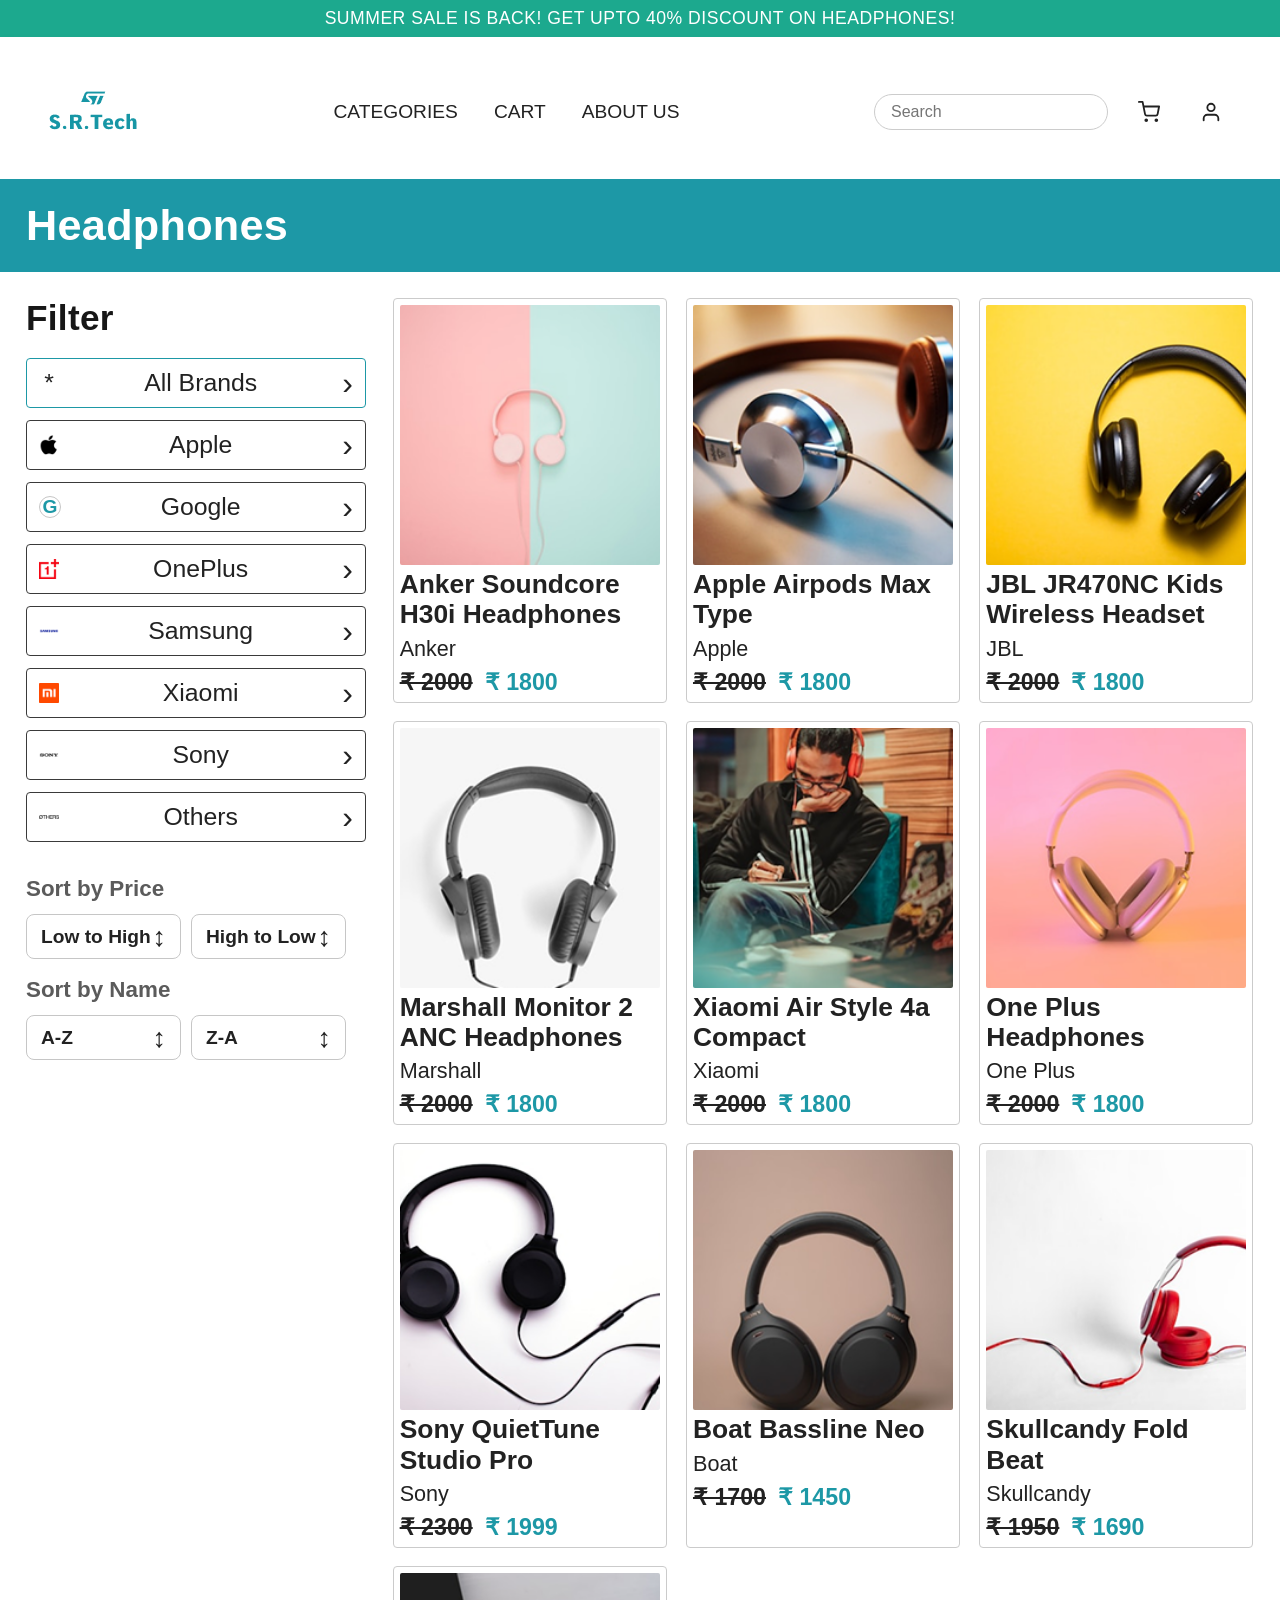
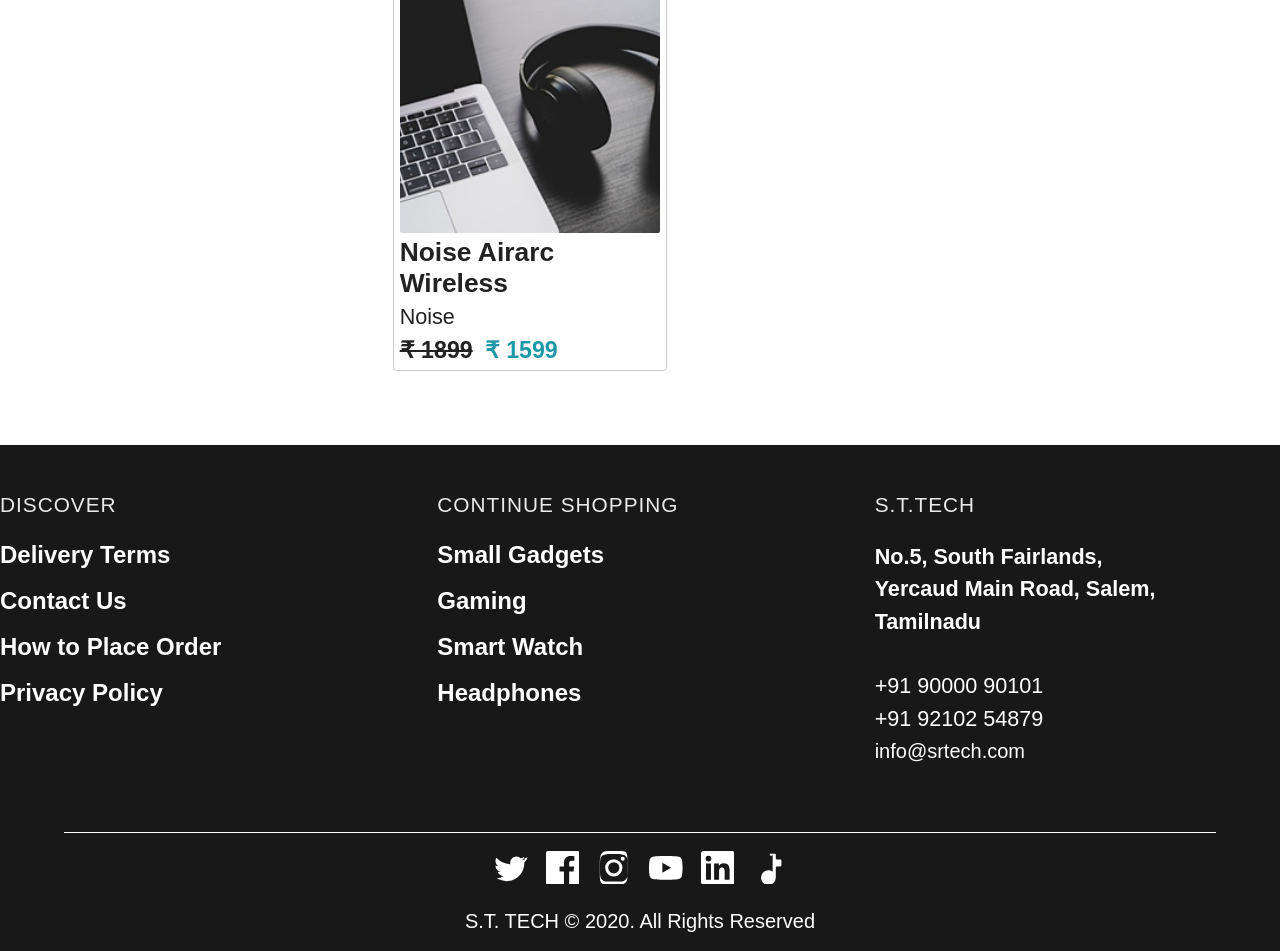
<file: categoryResults.html>
<!DOCTYPE html>
<html lang="en">

<head>
    <meta charset="UTF-8">
    <meta name="viewport" content="width=device-width, initial-scale=1.0">
    <title>Category Results - S.R.Tech</title>
    <link rel="stylesheet" href="style.css">
    <link rel="icon" href="images/home/logo.png">
    <style>
        .category-results-page {
            background: #fff;
        }

        .results-main {
            min-height: 80vh;
        }

        .results-banner {
            background: #1d98a6;
            color: #fff;
        }

        .results-banner-inner {
            max-width: 1320px;
            margin: 0 auto;
            padding: 22px 26px;
        }

        .results-banner h2 {
            margin: 0;
            font-size: 2.7rem;
            font-weight: 700;
            letter-spacing: 0.3px;
        }

        .results-layout {
            max-width: 1320px;
            margin: 0 auto;
            padding: 26px;
            display: grid;
            grid-template-columns: 340px 1fr;
            gap: 26px;
            align-items: start;
        }

        .results-sidebar {
            position: sticky;
            top: 20px;
            align-self: start;
        }

        .results-sidebar h3 {
            margin: 0 0 20px;
            font-size: 2.2rem;
            font-weight: 700;
            color: #171717;
            letter-spacing: 0.3px;
        }

        .brand-list {
            display: grid;
            gap: 12px;
            margin-bottom: 34px;
        }

        .brand-filter {
            width: 100%;
            border: 1.5px solid #3a3a3a;
            background: #fff;
            color: #222;
            border-radius: 4px;
            padding: 8px 12px;
            display: grid;
            grid-template-columns: 20px 1fr auto;
            align-items: center;
            gap: 8px;
            cursor: pointer;
            font-size: 1.55rem;
            font-weight: 500;
            transition: background 0.2s ease, border-color 0.2s ease;
        }

        .brand-filter:hover,
        .brand-filter.is-active {
            background: #fff;
            border-color: #1d98a6;
        }

        .brand-icon {
            display: inline-flex;
            align-items: center;
            justify-content: center;
            width: 20px;
            height: 20px;
        }

        .brand-icon img {
            max-width: 100%;
            max-height: 100%;
            object-fit: contain;
        }

        .brand-icon.letter-icon {
            border-radius: 50%;
            background: #fff;
            border: 1px solid #c6c6c6;
            font-size: 1.2rem;
            color: #1d98a6;
            font-weight: 700;
        }

        .brand-arrow {
            font-size: 2rem;
            line-height: 1;
        }

        .sort-title {
            margin: 0 0 12px;
            font-size: 1.4rem;
            font-weight: 700;
            color: #5b5b5b;
        }

        .sort-actions {
            display: grid;
            grid-template-columns: 1fr 1fr;
            gap: 10px;
            margin-bottom: 18px;
            width: 100%;
            max-width: 320px;
        }

        .sort-btn {
            border: 1.4px solid #c6c6c6;
            background: #fff;
            border-radius: 8px;
            font-size: 1.2rem;
            font-weight: 600;
            color: #222;
            min-height: 44px;
            padding: 8px 14px;
            display: flex;
            justify-content: space-between;
            align-items: center;
            cursor: pointer;
            transition: background 0.2s ease, border-color 0.2s ease, box-shadow 0.2s ease;
            box-shadow: 0 0 0 0 rgba(0, 0, 0, 0.05);
        }

        .sort-btn:hover,
        .sort-btn.is-active {
            background: #fff;
            border-color: #1d98a6;
            box-shadow: 0 4px 12px rgba(0, 0, 0, 0.06);
        }

        .sort-btn:hover,
        .sort-btn.is-active {
            background: #fff;
            border-color: #1d98a6;
        }

        .sort-indicator {
            font-size: 1.7rem;
            line-height: 1;
        }

        .products-grid {
            display: grid;
            grid-template-columns: repeat(3, minmax(220px, 1fr));
            gap: 18px;
            justify-content: start;
        }

        .product-card {
            background: #fff;
            border: 1px solid #cbcbcb;
            border-radius: 4px;
            padding: 6px;
            max-width: 260px;
            margin: 0 auto;
        }

        .product-card img {
            width: 100%;
            aspect-ratio: 1 / 1;
            object-fit: cover;
            border-radius: 2px;
            margin-bottom: 4px;
        }

        .product-title {
            margin: 0;
            font-size: 1.65rem;
            font-weight: 700;
            color: #222;
            line-height: 1.15;
        }

        .product-brand {
            margin: 6px 0;
            font-size: 1.35rem;
            color: #222;
            font-weight: 500;
        }

        .product-price {
            margin: 0;
            display: flex;
            gap: 12px;
            align-items: center;
            font-size: 1.45rem;
        }

        .old-price {
            color: #222;
            text-decoration: line-through;
            font-weight: 600;
        }

        .new-price {
            color: #1d98a6;
            font-weight: 700;
        }

        .no-products {
            display: none;
            margin: 0;
            font-size: 2rem;
            color: #555;
            font-weight: 600;
        }

        .no-products.show {
            display: block;
        }

        @media (max-width: 1200px) {
            .results-layout {
                grid-template-columns: 260px 1fr;
                gap: 18px;
                padding: 20px;
            }

            .products-grid {
                gap: 16px;
            }
        }

        @media (max-width: 900px) {
            .results-banner-inner {
                padding: 18px 20px;
            }

            .results-banner h2 {
                font-size: 2.2rem;
            }

            .results-layout {
                grid-template-columns: 1fr;
                padding: 16px;
            }

            .results-sidebar {
                position: static;
            }

            .products-grid {
                grid-template-columns: repeat(2, minmax(0, 1fr));
            }
        }

        @media (max-width: 600px) {
            .results-banner h2 {
                font-size: 1.8rem;
            }

            .results-sidebar h3 {
                font-size: 2.4rem;
            }

            .sort-title {
                font-size: 1.9rem;
            }

            .brand-filter,
            .sort-btn {
                font-size: 1.8rem;
            }

            .products-grid {
                grid-template-columns: 1fr;
            }

            .product-title {
                font-size: 2rem;
            }

            .product-brand,
            .product-price {
                font-size: 1.7rem;
            }
        }
    </style>
</head>

<body class="category-results-page">
    <div id="navbar-container"></div>

    <main class="results-main">
        <section class="results-banner">
            <div class="results-banner-inner">
                <h2 id="category-title">Headphones</h2>
            </div>
        </section>

        <section class="results-layout">
            <aside class="results-sidebar" aria-label="Product filters">
                <h3>Filter</h3>

                <div class="brand-list" id="brand-filter-list">
                    <button class="brand-filter is-active" data-brand="all" type="button">
                        <span class="brand-icon">*</span>
                        <span>All Brands</span>
                        <span class="brand-arrow">&#8250;</span>
                    </button>
                    <button class="brand-filter" data-brand="apple" type="button">
                        <span class="brand-icon"><img src="images/categories/brands/apple cate.png" alt="Apple"></span>
                        <span>Apple</span>
                        <span class="brand-arrow">&#8250;</span>
                    </button>
                    <button class="brand-filter" data-brand="google" type="button">
                        <span class="brand-icon letter-icon">G</span>
                        <span>Google</span>
                        <span class="brand-arrow">&#8250;</span>
                    </button>
                    <button class="brand-filter" data-brand="oneplus" type="button">
                        <span class="brand-icon"><img src="images/categories/brands/oneplus cate.png"
                                alt="OnePlus"></span>
                        <span>OnePlus</span>
                        <span class="brand-arrow">&#8250;</span>
                    </button>
                    <button class="brand-filter" data-brand="samsung" type="button">
                        <span class="brand-icon"><img src="images/categories/brands/samsung cate.png"
                                alt="Samsung"></span>
                        <span>Samsung</span>
                        <span class="brand-arrow">&#8250;</span>
                    </button>
                    <button class="brand-filter" data-brand="xiaomi" type="button">
                        <span class="brand-icon"><img src="images/categories/brands/xiaomi cate.png"
                                alt="Xiaomi"></span>
                        <span>Xiaomi</span>
                        <span class="brand-arrow">&#8250;</span>
                    </button>
                    <button class="brand-filter" data-brand="sony" type="button">
                        <span class="brand-icon"><img src="images/categories/brands/sony cate.png" alt="Sony"></span>
                        <span>Sony</span>
                        <span class="brand-arrow">&#8250;</span>
                    </button>
                    <button class="brand-filter" data-brand="others" type="button">
                        <span class="brand-icon"><img src="images/categories/brands/others cate.png"
                                alt="Others"></span>
                        <span>Others</span>
                        <span class="brand-arrow">&#8250;</span>
                    </button>
                </div>

                <h4 class="sort-title">Sort by Price</h4>
                <div class="sort-actions" id="price-sort-actions">
                    <button class="sort-btn" data-sort="price-asc" type="button">
                        <span>Low to High</span>
                        <span class="sort-indicator">&#8597;</span>
                    </button>
                    <button class="sort-btn" data-sort="price-desc" type="button">
                        <span>High to Low</span>
                        <span class="sort-indicator">&#8597;</span>
                    </button>
                </div>

                <h4 class="sort-title">Sort by Name</h4>
                <div class="sort-actions" id="name-sort-actions">
                    <button class="sort-btn" data-sort="name-asc" type="button">
                        <span>A-Z</span>
                        <span class="sort-indicator">&#8597;</span>
                    </button>
                    <button class="sort-btn" data-sort="name-desc" type="button">
                        <span>Z-A</span>
                        <span class="sort-indicator">&#8597;</span>
                    </button>
                </div>
            </aside>

            <section class="results-content" aria-label="Category products">
                <div class="products-grid" id="products-grid"></div>
                <p class="no-products" id="no-products-message">
                    Products for this category will be added soon.
                </p>
            </section>
        </section>
    </main>

    <div id="footer-container"></div>

    <script src="script-categories.js"></script>
    <script>
        const productCatalog = {
            Headphones: [
                {
                    name: 'Anker Soundcore H30i Headphones',
                    brand: 'Anker',
                    oldPrice: 2000,
                    newPrice: 1800,
                    image: 'images/products/Headphones/headphones 1.png'
                },
                {
                    name: 'Apple Airpods Max Type',
                    brand: 'Apple',
                    oldPrice: 2000,
                    newPrice: 1800,
                    image: 'images/products/Headphones/headphones 2.png'
                },
                {
                    name: 'JBL JR470NC Kids Wireless Headset',
                    brand: 'JBL',
                    oldPrice: 2000,
                    newPrice: 1800,
                    image: 'images/products/Headphones/headphones 3.png'
                },
                {
                    name: 'Marshall Monitor 2 ANC Headphones',
                    brand: 'Marshall',
                    oldPrice: 2000,
                    newPrice: 1800,
                    image: 'images/products/Headphones/headphones 4.png'
                },
                {
                    name: 'Xiaomi Air Style 4a Compact',
                    brand: 'Xiaomi',
                    oldPrice: 2000,
                    newPrice: 1800,
                    image: 'images/products/Headphones/headphones 5.png'
                },
                {
                    name: 'One Plus Headphones',
                    brand: 'One Plus',
                    oldPrice: 2000,
                    newPrice: 1800,
                    image: 'images/products/Headphones/headphones 6.png'
                },
                {
                    name: 'Sony QuietTune Studio Pro',
                    brand: 'Sony',
                    oldPrice: 2300,
                    newPrice: 1999,
                    image: 'images/products/Headphones/headphones 7.png'
                },
                {
                    name: 'Boat Bassline Neo',
                    brand: 'Boat',
                    oldPrice: 1700,
                    newPrice: 1450,
                    image: 'images/products/Headphones/headphones 8.png'
                },
                {
                    name: 'Skullcandy Fold Beat',
                    brand: 'Skullcandy',
                    oldPrice: 1950,
                    newPrice: 1690,
                    image: 'images/products/Headphones/headphones 9.png'
                },
                {
                    name: 'Noise Airarc Wireless',
                    brand: 'Noise',
                    oldPrice: 1899,
                    newPrice: 1599,
                    image: 'images/products/Headphones/headphones 10.png'
                }
            ],
            Earbuds: [
                {
                    name: 'AirPod Z Pro',
                    brand: 'Apple',
                    oldPrice: 12999,
                    newPrice: 10999,
                    image: 'images/products/Earbuds/earbuds 1.png'
                },
                {
                    name: 'Galaxy Buds Live',
                    brand: 'Samsung',
                    oldPrice: 9999,
                    newPrice: 8499,
                    image: 'images/products/Earbuds/earbuds 2.png'
                },
                {
                    name: 'OnePlus Buds 3',
                    brand: 'OnePlus',
                    oldPrice: 7999,
                    newPrice: 6999,
                    image: 'images/products/Earbuds/earbuds 3.png'
                },
                {
                    name: 'Xiaomi TrueBuds X',
                    brand: 'Xiaomi',
                    oldPrice: 4999,
                    newPrice: 4299,
                    image: 'images/products/Earbuds/earbuds 4.png'
                },
                {
                    name: 'Sony SoundDots',
                    brand: 'Sony',
                    oldPrice: 11999,
                    newPrice: 9999,
                    image: 'images/products/Earbuds/earbuds 5.png'
                },
                {
                    name: 'JBL Tune Lite',
                    brand: 'JBL',
                    oldPrice: 6999,
                    newPrice: 5799,
                    image: 'images/products/Earbuds/earbuds 6.png'
                },
                {
                    name: 'Boat Airdopes',
                    brand: 'Boat',
                    oldPrice: 3999,
                    newPrice: 3299,
                    image: 'images/products/Earbuds/earbuds 7.png'
                },
                {
                    name: 'Noise AirPods',
                    brand: 'Noise',
                    oldPrice: 4999,
                    newPrice: 4299,
                    image: 'images/products/Earbuds/earbuds 8.png'
                },
                {
                    name: 'Skullcandy Dime 4',
                    brand: 'Skullcandy',
                    oldPrice: 5499,
                    newPrice: 4699,
                    image: 'images/products/Earbuds/earbuds 9.png'
                },
                {
                    name: 'CalmPods Elite',
                    brand: 'Generic',
                    oldPrice: 4999,
                    newPrice: 4299,
                    image: 'images/products/Earbuds/earbuds 10.png'
                }
            ],
            Tablets: [
                {
                    name: 'Galaxy Tab S8',
                    brand: 'Samsung',
                    oldPrice: 49999,
                    newPrice: 42999,
                    image: 'images/products/Tablets/tablets  1.png'
                },
                {
                    name: 'iPad Air',
                    brand: 'Apple',
                    oldPrice: 42999,
                    newPrice: 38999,
                    image: 'images/products/Tablets/tablets  2.png'
                },
                {
                    name: 'Realme Pad Pro',
                    brand: 'Realme',
                    oldPrice: 24999,
                    newPrice: 21999,
                    image: 'images/products/Tablets/tablets  3.png'
                },
                {
                    name: 'Lenovo Tab P11',
                    brand: 'Lenovo',
                    oldPrice: 23999,
                    newPrice: 20999,
                    image: 'images/products/Tablets/tablets  4.png'
                },
                {
                    name: 'Xiaomi Pad 5',
                    brand: 'Xiaomi',
                    oldPrice: 27999,
                    newPrice: 24999,
                    image: 'images/products/Tablets/tablets  5.png'
                },
                {
                    name: 'JBL Tablet Case',
                    brand: 'JBL',
                    oldPrice: 4999,
                    newPrice: 4299,
                    image: 'images/products/Tablets/tablets  6.png'
                },
                {
                    name: 'Tablet Pro Max',
                    brand: 'Generic',
                    oldPrice: 32999,
                    newPrice: 28999,
                    image: 'images/products/Tablets/tablets  7.png'
                },
                {
                    name: 'Smart Writing Pad',
                    brand: 'Generic',
                    oldPrice: 21999,
                    newPrice: 18999,
                    image: 'images/products/Tablets/tablets  8.png'
                },
                {
                    name: 'KidPad XL',
                    brand: 'Generic',
                    oldPrice: 14999,
                    newPrice: 12999,
                    image: 'images/products/Tablets/tablets  9.png'
                },
                {
                    name: 'Tablet Pro Edition',
                    brand: 'Generic',
                    oldPrice: 35999,
                    newPrice: 32999,
                    image: 'images/products/Tablets/tablet pro 1.png'
                }
            ],
            'Apple Ipad': [
                {
                    name: 'iPad Pro 12.9',
                    brand: 'Apple',
                    oldPrice: 89999,
                    newPrice: 84999,
                    image: 'images/products/Apple Ipad/apple ipad pro 1.png'
                },
                {
                    name: 'iPad Pro 11',
                    brand: 'Apple',
                    oldPrice: 75999,
                    newPrice: 71999,
                    image: 'images/products/Apple Ipad/apple ipad pro 2.png'
                },
                {
                    name: 'iPad Air 5',
                    brand: 'Apple',
                    oldPrice: 59999,
                    newPrice: 55999,
                    image: 'images/products/Apple Ipad/apple ipad pro 3.png'
                },
                {
                    name: 'iPad Mini 6',
                    brand: 'Apple',
                    oldPrice: 44999,
                    newPrice: 41999,
                    image: 'images/products/Apple Ipad/apple ipad pro 4.png'
                },
                {
                    name: 'iPad 10th Gen',
                    brand: 'Apple',
                    oldPrice: 37999,
                    newPrice: 34999,
                    image: 'images/products/Apple Ipad/apple ipad 1.png'
                },
                {
                    name: 'iPad 9th Gen',
                    brand: 'Apple',
                    oldPrice: 31999,
                    newPrice: 28999,
                    image: 'images/products/Apple Ipad/apple ipad 2.png'
                },
                {
                    name: 'iPad 8th Gen',
                    brand: 'Apple',
                    oldPrice: 27999,
                    newPrice: 24999,
                    image: 'images/products/Apple Ipad/apple ipad 3.png'
                },
                {
                    name: 'iPad 7th Gen',
                    brand: 'Apple',
                    oldPrice: 23999,
                    newPrice: 20999,
                    image: 'images/products/Apple Ipad/apple ipad 4.png'
                },
                {
                    name: 'iPad 6th Gen',
                    brand: 'Apple',
                    oldPrice: 20999,
                    newPrice: 17999,
                    image: 'images/products/Apple Ipad/apple ipad 5.png'
                },
                {
                    name: 'iPad 5th Gen',
                    brand: 'Apple',
                    oldPrice: 18999,
                    newPrice: 15999,
                    image: 'images/products/Apple Ipad/apple ipad 6.png'
                }
            ],
            'Power Bank': [
                {
                    name: 'Power Bank Pro 10000mAh',
                    brand: 'Powerology',
                    oldPrice: 2499,
                    newPrice: 1999,
                    image: 'images/products/PS/ps4 1.png'
                },
                {
                    name: 'Power Bank Duo 15000mAh',
                    brand: 'Powerology',
                    oldPrice: 3299,
                    newPrice: 2799,
                    image: 'images/products/PS/ps4 2.png'
                },
                {
                    name: 'Power Bank Ultra Slim',
                    brand: 'Porodo',
                    oldPrice: 2899,
                    newPrice: 2499,
                    image: 'images/products/PS/ps4 3.png'
                },
                {
                    name: 'Power Bank Fast Charge',
                    brand: 'Sony',
                    oldPrice: 3199,
                    newPrice: 2799,
                    image: 'images/products/PS/ps4 4.png'
                },
                {
                    name: 'Power Bank Travel 20000mAh',
                    brand: 'Samsung',
                    oldPrice: 3799,
                    newPrice: 3299,
                    image: 'images/products/PS/ps4 5.png'
                },
                {
                    name: 'Power Bank Charge Pro',
                    brand: 'Xiaomi',
                    oldPrice: 3499,
                    newPrice: 2999,
                    image: 'images/products/PS/ps4 6.png'
                },
                {
                    name: 'Power Bank Mega 26000mAh',
                    brand: 'One Plus',
                    oldPrice: 4299,
                    newPrice: 3799,
                    image: 'images/products/PS/ps4 7.png'
                },
                {
                    name: 'Power Bank Rapid Boost',
                    brand: 'Sony',
                    oldPrice: 3999,
                    newPrice: 3499,
                    image: 'images/products/PS/ps4 8.png'
                },
                {
                    name: 'Power Bank Compact',
                    brand: 'Boat',
                    oldPrice: 2599,
                    newPrice: 2199,
                    image: 'images/products/PS/ps4 9.png'
                },
                {
                    name: 'Power Bank Elite',
                    brand: 'Generic',
                    oldPrice: 4499,
                    newPrice: 3999,
                    image: 'images/products/PS/ps4 10.png'
                }
            ],
            'Smart Watch': [
                {
                    name: 'Apple Watch Series 9',
                    brand: 'Apple',
                    oldPrice: 29999,
                    newPrice: 26999,
                    image: 'images/products/smart watch/smart watch 1.png'
                },
                {
                    name: 'Samsung Galaxy Watch 6',
                    brand: 'Samsung',
                    oldPrice: 23999,
                    newPrice: 21999,
                    image: 'images/products/smart watch/smart watch 2.png'
                },
                {
                    name: 'OnePlus Watch 3',
                    brand: 'OnePlus',
                    oldPrice: 15999,
                    newPrice: 13999,
                    image: 'images/products/smart watch/smart watch 3.png'
                },
                {
                    name: 'Xiaomi Mi Watch Pro',
                    brand: 'Xiaomi',
                    oldPrice: 11999,
                    newPrice: 9999,
                    image: 'images/products/smart watch/smart watch 4.png'
                },
                {
                    name: 'Noise Pulse 2',
                    brand: 'Noise',
                    oldPrice: 9999,
                    newPrice: 8499,
                    image: 'images/products/smart watch/smart watch 5.png'
                },
                {
                    name: 'Amazfit GTR 4',
                    brand: 'Amazfit',
                    oldPrice: 13999,
                    newPrice: 11999,
                    image: 'images/products/smart watch/smart watch 6.png'
                },
                {
                    name: 'Fitbit Versa 4',
                    brand: 'Fitbit',
                    oldPrice: 12999,
                    newPrice: 10999,
                    image: 'images/products/smart watch/smart watch 8.png'
                },
                {
                    name: 'Realme Watch 3 Pro',
                    brand: 'Realme',
                    oldPrice: 9999,
                    newPrice: 8799,
                    image: 'images/products/smart watch/smart watch 9.png'
                },
                {
                    name: 'Boat Wave Pro',
                    brand: 'Boat',
                    oldPrice: 8999,
                    newPrice: 7799,
                    image: 'images/products/smart watch/smart watch 10.png'
                },
                {
                    name: 'Smartwatch Pro Black',
                    brand: 'Generic',
                    oldPrice: 12999,
                    newPrice: 10999,
                    image: 'images/products/smart watch/smartwatch pro 1.png'
                },
                {
                    name: 'Smartwatch Pro Silver',
                    brand: 'Generic',
                    oldPrice: 13999,
                    newPrice: 11999,
                    image: 'images/products/smart watch/smartwatch pro 2.png'
                },
                {
                    name: 'Smartwatch Pro Blue',
                    brand: 'Generic',
                    oldPrice: 14999,
                    newPrice: 12999,
                    image: 'images/products/smart watch/smartwatch pro 3.png'
                },
                {
                    name: 'Smartwatch Pro Gold',
                    brand: 'Generic',
                    oldPrice: 15999,
                    newPrice: 13999,
                    image: 'images/products/smart watch/smartwatch pro 4.png'
                }
            ]
        };
        productCatalog.Smartwatch = productCatalog['Smart Watch'];

        const knownBrands = ['apple', 'google', 'oneplus', 'samsung', 'xiaomi', 'sony'];

        const params = new URLSearchParams(window.location.search);
        const requestedCategory = (params.get('category') || 'Headphones').trim();

        const state = {
            category: requestedCategory,
            activeBrand: 'all',
            activeSort: ''
        };

        const categoryTitleEl = document.getElementById('category-title');
        const productsGridEl = document.getElementById('products-grid');
        const emptyMessageEl = document.getElementById('no-products-message');

        categoryTitleEl.textContent = state.category;

        function formatPrice(value) {
            return '₹ ' + value;
        }

        function toBrandKey(brandName) {
            return brandName.toLowerCase().replace(/\s+/g, '');
        }

        function applyBrandFilter(items) {
            if (state.activeBrand === 'all') {
                return items;
            }

            if (state.activeBrand === 'others') {
                return items.filter((item) => !knownBrands.includes(toBrandKey(item.brand)));
            }

            return items.filter((item) => toBrandKey(item.brand) === state.activeBrand);
        }

        function applySort(items) {
            const sorted = [...items];

            if (state.activeSort === 'price-asc') {
                sorted.sort((a, b) => a.newPrice - b.newPrice);
            } else if (state.activeSort === 'price-desc') {
                sorted.sort((a, b) => b.newPrice - a.newPrice);
            } else if (state.activeSort === 'name-asc') {
                sorted.sort((a, b) => a.name.localeCompare(b.name));
            } else if (state.activeSort === 'name-desc') {
                sorted.sort((a, b) => b.name.localeCompare(a.name));
            }

            return sorted;
        }

        function renderProducts() {
            const categoryProducts = productCatalog[state.category] || [];
            const filtered = applyBrandFilter(categoryProducts);
            const finalList = applySort(filtered);

            productsGridEl.innerHTML = '';

            if (finalList.length === 0) {
                emptyMessageEl.classList.add('show');
                return;
            }

            emptyMessageEl.classList.remove('show');

            finalList.forEach((product) => {
                const card = document.createElement('article');
                card.className = 'product-card';

                card.innerHTML = `
                    <img src="${product.image}" alt="${product.name}">
                    <h3 class="product-title">${product.name}</h3>
                    <p class="product-brand">${product.brand}</p>
                    <p class="product-price">
                        <span class="old-price">${formatPrice(product.oldPrice)}</span>
                        <span class="new-price">${formatPrice(product.newPrice)}</span>
                    </p>
                `;

                productsGridEl.appendChild(card);
            });
        }

        function updateActiveButtons(buttons, matcher) {
            buttons.forEach((btn) => {
                const shouldActivate = matcher(btn);
                btn.classList.toggle('is-active', shouldActivate);
            });
        }

        document.querySelectorAll('.brand-filter').forEach((btn) => {
            btn.addEventListener('click', () => {
                state.activeBrand = btn.dataset.brand;
                const brandButtons = document.querySelectorAll('.brand-filter');
                updateActiveButtons(brandButtons, (item) => item.dataset.brand === state.activeBrand);
                renderProducts();
            });
        });

        document.querySelectorAll('.sort-btn').forEach((btn) => {
            btn.addEventListener('click', () => {
                state.activeSort = btn.dataset.sort;
                const sortButtons = document.querySelectorAll('.sort-btn');
                updateActiveButtons(sortButtons, (item) => item.dataset.sort === state.activeSort);
                renderProducts();
            });
        });

        renderProducts();
        if (!productCatalog[state.category]) {
            state.activeBrand = 'all';
            const brandButtons = document.querySelectorAll('.brand-filter');
            updateActiveButtons(brandButtons, (item) => item.dataset.brand === 'all');
        }
    </script>
</body>

</html>
</file>
<file: style.css>
body {
    margin: 0;
    font-family: 'Segoe UI', Arial, sans-serif;
    background: #fff;
    color: #222;
}

header {
    display: flex;
    align-items: center;
    justify-content: space-between;
    padding: 49px 48px 41px 48px;
    background: #fff;
    box-shadow: 0 2px 8px rgba(0, 0, 0, 0.03);
}

.logo {
    display: flex;
    align-items: center;
    gap: 10px;
}

.logo img {
    height: 48px;
}

nav {
    display: flex;
    gap: 36px;
}

nav a {
    text-decoration: none;
    color: #222;
    font-size: 1.2rem;
    font-weight: 500;
    transition: color 0.2s;
}

nav a:hover {
    color: #1ca98e;
}

.header-actions {
    display: flex;
    align-items: center;
    gap: 16px;
}

.search-bar {
    padding: 8px 16px;
    border-radius: 20px;
    border: 1px solid #ccc;
    font-size: 1rem;
    outline: none;
    transition: border 0.2s;
}

.search-bar:focus {
    border: 1.5px solid #1ca98e;
}

.icon-btn {
    background: none;
    border: none;
    font-size: 1.5rem;
    cursor: pointer;
    margin-left: 4px;
}

main {
    min-height: 80vh;
}

.hero.full-banner {
    width: 100vw;
    min-height: 700px;
    display: flex;
    align-items: center;
    justify-content: flex-start;
    padding: 0;
    background: url('images/home/banner.png') center center/cover no-repeat;
    position: relative;
    overflow: hidden;
}

.promo-posters {
    display: grid;
    grid-template-columns: repeat(2, minmax(0, 1fr));
    gap: 22px;
    padding: 42px 48px 0;
}

.promo-card {
    position: relative;
    min-height: 320px;
    border-radius: 20px;
    background-size: cover;
    background-position: center;
    overflow: hidden;
}

.promo-card::before {
    content: '';
    position: absolute;
    inset: 0;
    background: linear-gradient(180deg, rgba(0, 0, 0, 0.18) 0%, rgba(0, 0, 0, 0.62) 100%);
}

.promo-card.poster-1 {
    background-image: url('images/home/poster home 1.png');
}

.promo-card.poster-2 {
    background-image: url('images/home/poster home 2.png');
}

.promo-overlay {
    position: absolute;
    bottom: 24px;
    left: 24px;
    right: 24px;
    z-index: 1;
    color: #fff;
}

.promo-overlay h2 {
    font-size: 2.1rem;
    margin: 0 0 0.75em;
    line-height: 1.1;
}

.promo-overlay p {
    margin: 0 0 1.5em;
    font-size: 1.05rem;
    font-weight: 600;
}

.promo-btn {
    display: inline-flex;
    align-items: center;
    gap: 10px;
    padding: 14px 24px;
    border-radius: 999px;
    background: rgba(255, 255, 255, 0.16);
    color: #fff;
    text-decoration: none;
    font-weight: 600;
    border: 1px solid rgba(255, 255, 255, 0.4);
}

.promo-btn span {
    font-size: 1.2rem;
}


.hero-content {
    position: relative;
    z-index: 2;
    max-width: 480px;
    margin-left: 7vw;
    padding: 48px 0;
}

.hero-content h2 {
    font-size: 2.2rem;
    color: #222;
    margin: 0 0 0.5em 0;
}

.hero-content h1 {
    font-size: 2.8rem;
    font-weight: bold;
    margin: 0 0 0.5em 0;
    color: #222;
}

.hero-content p {
    font-size: 1.8rem;
    margin-bottom: 1.5em;
    color: #222;
    font-weight: bold;
}

.shop-btn {
    background: #fff;
    color: #222;
    border: none;
    border-radius: 8px;
    padding: 14px 32px;
    font-size: 1.1rem;
    font-weight: bold;
    cursor: pointer;
    box-shadow: 0 2px 8px rgba(0, 0, 0, 0.08);
    transition: background 0.2s, color 0.2s;
}

.shop-btn:hover {
    background: #1ca98e;
    color: #fff;
}

.features {
    display: grid;
    grid-template-columns: repeat(4, 1fr);
    gap: 8px;
    padding: 8px 44px;
    background: #fff;
    border: 2px solid #1ca98e;
    border-radius: 12px;
    margin: 18px 32px;
}

.feature-box {
    display: flex;
    flex-direction: column;
    align-items: center;
    text-align: center;
    gap: 8px;
}

.feature-icon {
    font-size: 2rem;
    line-height: 1;
    width: 25px;
    height: 25px;
}

.feature-box h3 {
    font-size: 1rem;
    font-weight: bold;
    color: #222;
    margin: 0;
}

.feature-box p {
    font-size: 0.75rem;
    color: #666;
    margin: 0;
}

.latest-products,
.best-sellers,
.deal-of-day {
    padding: 40px 48px 24px;
    background: #f9fbfb;
}

.latest-products .section-header,
.best-sellers .section-header,
.deal-of-day .section-header {
    display: flex;
    justify-content: space-between;
    align-items: center;
    gap: 20px;
    margin-bottom: 24px;
}

.latest-products .section-header h2 {
    font-size: 2rem;
    margin: 0;
}

.latest-products .view-all {
    text-decoration: none;
    color: #1ca98e;
    font-weight: 600;
}

.product-grid {
    display: grid;
    grid-template-columns: repeat(4, minmax(0, 1fr));
    gap: 20px;
}

.product-card {
    background: #fff;
    border-radius: 0;
    overflow: hidden;
    border: 1px solid #eef2f4;
}

.product-card:hover {
    transform: none;
    box-shadow: none;
}

.product-card img {
    width: 100%;
    height: 260px;
    object-fit: cover;
    display: block;
}

.product-card-content {
    padding: 22px 20px 24px;
}

.deal-grid {
    display: grid;
    grid-template-columns: repeat(3, 1fr);
    gap: 18px;
    justify-content: center;
}

.deal-card {
    display: flex;
    gap: 18px;
    border: 1.5px solid #1ca98e;
    border-radius: 0;
    overflow: hidden;
    background: #fff;
    align-items: center;
    max-width: 400px;
    max-height: 180px;
    width: 100%;
    aspect-ratio: 20/9;
    min-width: 0;
    min-height: 0;
}

.deal-card img {
    width: 130px;
    height: 100%;
    max-height: 180px;
    object-fit: cover;
    flex-shrink: 0;
}

.deal-card-content {
    flex: 1;
    padding: 18px 0 18px 0;
    display: flex;
    flex-direction: column;
    justify-content: center;
    gap: 10px;
    min-width: 0;
}

.deal-brand {
    margin: 0;
    color: #555;
    font-weight: 600;
}

.deal-price {
    margin: 0;
    font-size: 1.1rem;
    font-weight: 700;
}

.deal-btn {
    width: fit-content;
    border: none;
    background: #1ca98e;
    color: #fff;
    border-radius: 8px;
    padding: 10px 20px;
    font-weight: 700;
    cursor: pointer;
}

.deal-btn:hover {
    opacity: 0.95;
}

.product-title {
    font-size: 1.05rem;
    margin: 0 0 8px;
    line-height: 1.35;
}

.product-brand {
    margin: 0 0 12px;
    color: #6d7178;
    font-size: 0.95rem;
}

.product-rating {
    color: #ffc107;
    font-size: 1rem;
    margin-bottom: 14px;
}

.product-prices {
    display: flex;
    align-items: baseline;
    gap: 12px;
}

.product-old {
    color: #9ea3aa;
    text-decoration: line-through;
    font-size: 0.95rem;
}

.product-new {
    color: #1ca98e;
    font-weight: 700;
    font-size: 1.1rem;
}

.deal-of-day-container {
    max-width: 1200px;
    margin: 0 auto;
    padding: 0 16px;
}

.shop-by-category-container {
    max-width: 1440px;
    max-height: 370px;
    margin: 0 auto;
    background: #e6f6f8;
    padding: 0 24px 32px 24px;
    display: flex;
    align-items: center;
    justify-content: center;
}

.shop-by-category {
    width: 100%;
}

.shop-by-category h2 {
    font-size: 2.2rem;
    font-weight: 600;
    margin: 36px 0 32px 0;
}

.category-grid {
    display: flex;
    flex-direction: row;
    gap: 32px;
    justify-content: flex-start;
    align-items: flex-start;
}

.category-item {
    display: flex;
    flex-direction: column;
    align-items: center;
    width: 140px;
}

.category-item img {
    width: 140px;
    height: 140px;
    object-fit: cover;
    background: #fff;
    border-radius: 0;
    margin-bottom: 12px;
}

.category-label {
    font-size: 1.25rem;
    font-weight: 700;
    margin-bottom: 4px;
    text-align: center;
}

.category-count {
    font-size: 1.05rem;
    color: #222;
    opacity: 0.8;
    text-align: center;
}

.golden-section {
    width: 100%;
    max-width: 1440px;
    margin: 0 auto 32px auto;
    background: #fff;
    box-sizing: border-box;
    padding: 0;
    display: flex;
    justify-content: center;
}

.golden-grid {
    display: flex;
    flex-direction: row;
    gap: 32px;
    width: 100%;
    justify-content: center;
    align-items: center;
    padding: 40px 0;
}

.golden-card {
    background: transparent;
    border-radius: 12px;
    overflow: hidden;
    position: relative;
    width: 380px;
    height: 240px;
    display: flex;
    flex-direction: column;
    align-items: center;
    box-shadow: none;
}

.golden-card img {
    width: 100%;
    height: 100%;
    object-fit: cover;
    display: block;
}

.golden-overlay {
    position: absolute;
    top: 0;
    left: 0;
    width: 100%;
    height: 100%;
    display: flex;
    flex-direction: column;
    align-items: center;
    justify-content: flex-start;
    padding-top: 36px;
    z-index: 2;
}

.golden-title {
    color: #fff;
    font-size: 1.6rem;
    font-weight: 600;
    text-align: center;
    margin-bottom: 90px;
    text-shadow: 0 2px 8px rgba(0, 0, 0, 0.18);
}

.golden-btn {
    display: inline-flex;
    align-items: center;
    gap: 8px;
    background: #fff;
    color: #222;
    font-weight: 700;
    border-radius: 999px;
    padding: 10px 28px;
    font-size: 1.1rem;
    text-decoration: none;
    box-shadow: 0 2px 8px rgba(0, 0, 0, 0.08);
    transition: background 0.18s, color 0.18s;
}

.golden-btn span {
    font-size: 1.3rem;
    font-weight: 700;
}

.golden-btn:hover {
    background: #222;
    color: #fff;
}

@media (max-width: 900px) {
    .hero.full-banner {
        min-height: 490px;
    }

    .hero-content {
        margin-left: 3vw;
        padding: 24px 12px;
    }

    .promo-posters {
        grid-template-columns: 1fr;
        padding: 32px 24px 0;
    }

    .promo-card {
        min-height: 260px;
    }

    .promo-overlay h2 {
        font-size: 1.9rem;
    }

    .features {
        grid-template-columns: repeat(2, 1fr);
        gap: 10px;
        padding: 16px 24px;
        margin: 16px 16px;
    }

    .latest-products,
    .best-sellers,
    .deal-of-day {
        padding: 28px 24px;
    }

    .latest-products .section-header,
    .best-sellers .section-header,
    .deal-of-day .section-header {
        flex-direction: column;
        align-items: flex-start;
        gap: 12px;
    }

    .product-grid,
    .deal-grid {
        grid-template-columns: 1fr;
        gap: 16px;
    }

    .deal-card {
        flex-direction: column;
        align-items: flex-start;
        min-height: unset;
    }

    .deal-card img {
        width: 100%;
        height: 180px;
    }

    .deal-card-content {
        padding: 16px;
    }
}

@media (max-width: 600px) {
    header {
        flex-direction: column;
        gap: 16px;
        padding: 20px 8px;
    }

    .hero.full-banner {
        min-height: 350px;
    }

    .hero-content {
        margin-left: 0;
        padding: 12px 4px;
        max-width: 98vw;
    }

    .hero-content h1 {
        font-size: 2rem;
    }

    .features {
        grid-template-columns: 1fr;
        gap: 8px;
        padding: 12px 12px;
        margin: 12px 8px;
    }

    .feature-icon {
        font-size: 2rem;
    }

    .feature-box h3 {
        font-size: 1rem;
    }

    .feature-box p {
        font-size: 0.85rem;
    }
}

@media (max-width: 1300px) {
    .deal-grid {
        grid-template-columns: 1fr 1fr;
    }
}

@media (max-width: 900px) {
    .deal-grid {
        grid-template-columns: 1fr;
    }

    .deal-card {
        max-width: 100%;
        aspect-ratio: 20/9;
        min-width: 0;
        min-height: 0;
    }

    .deal-card img {
        width: 100px;
        height: 100%;
        max-height: 180px;
    }
}
</file>
